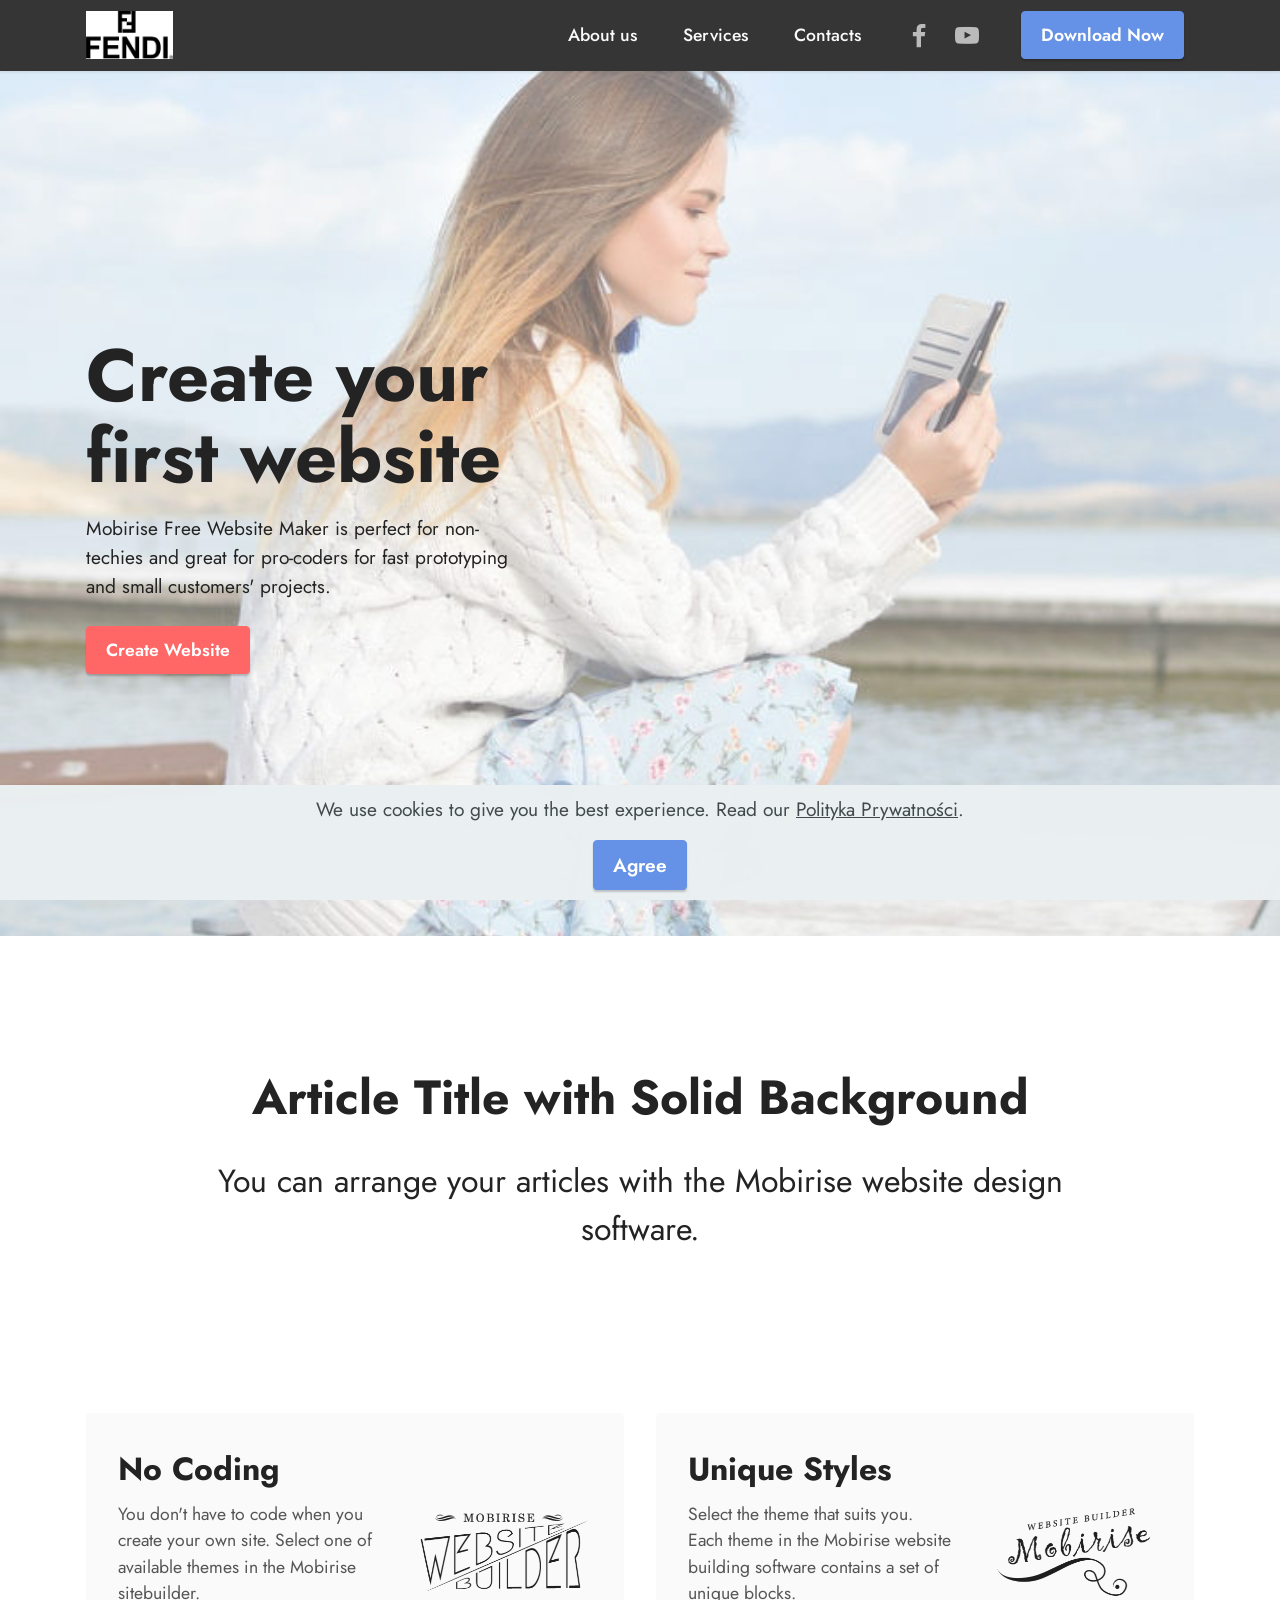
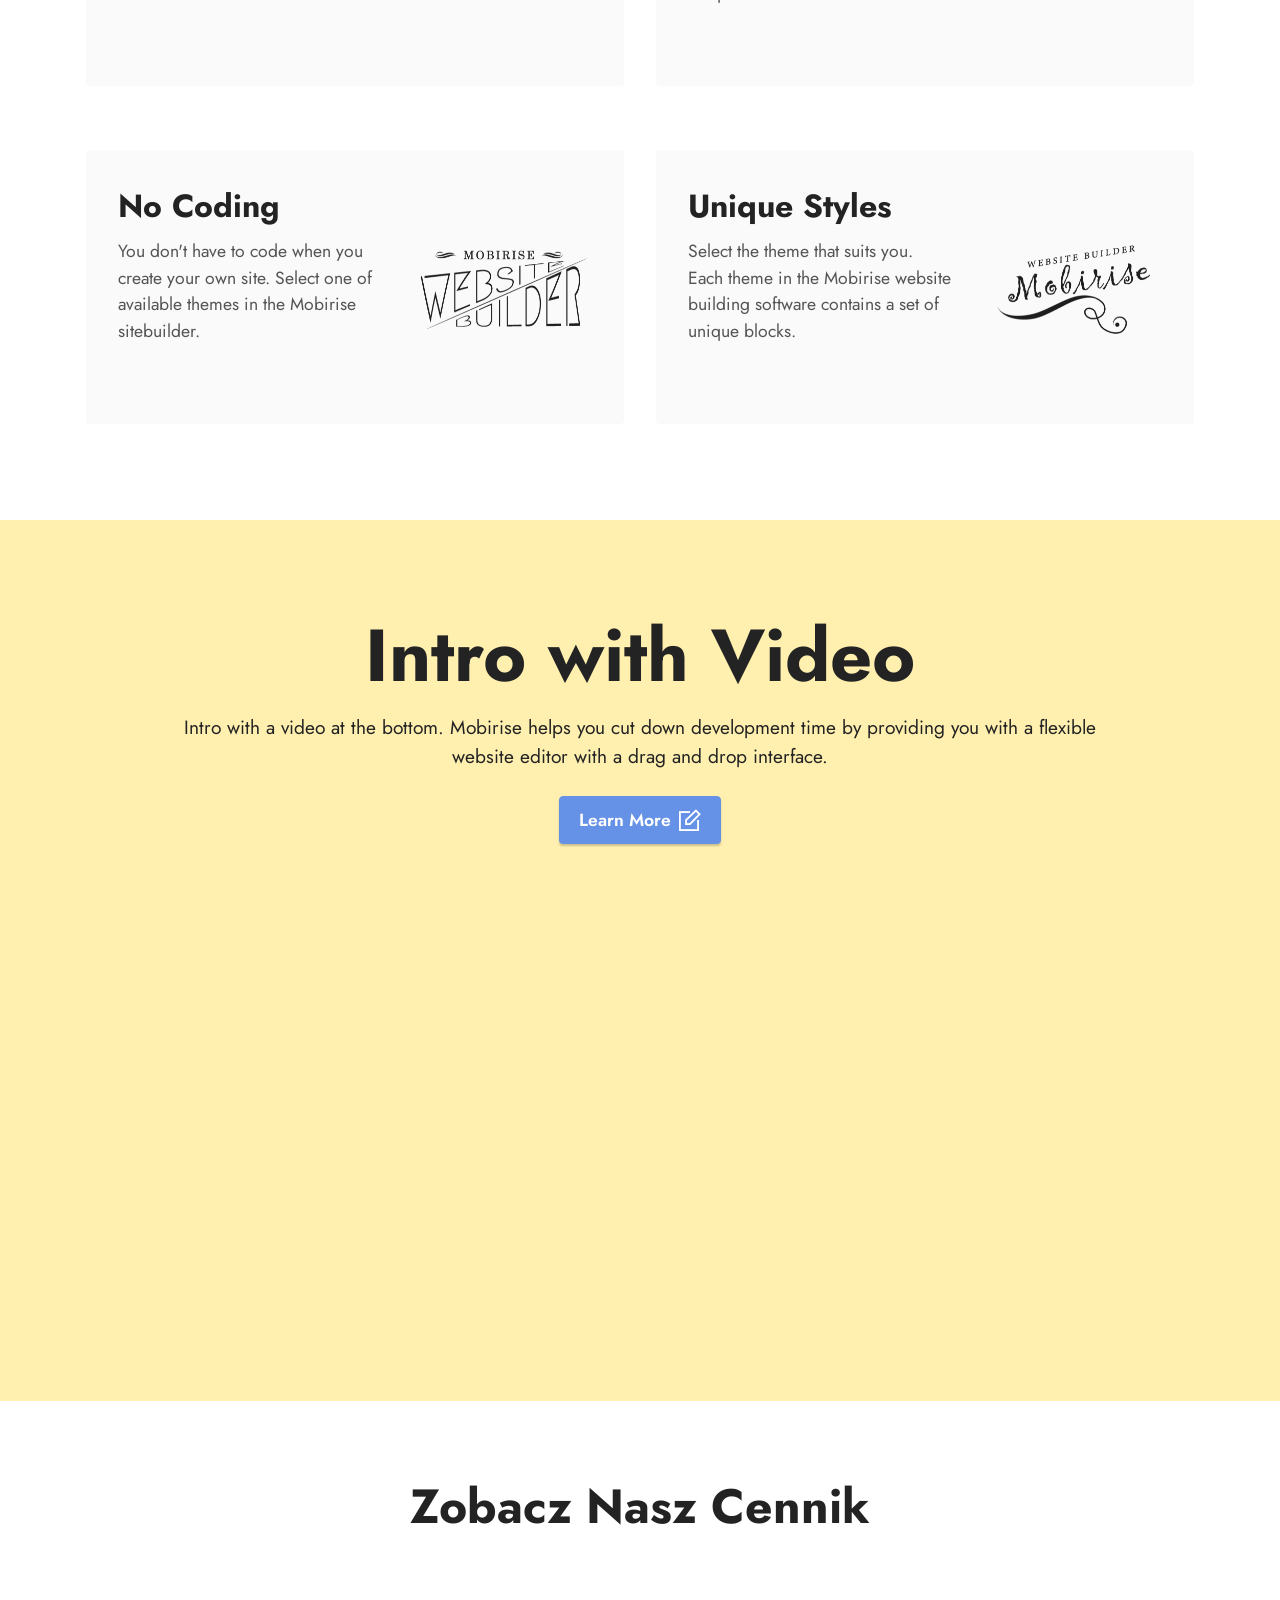
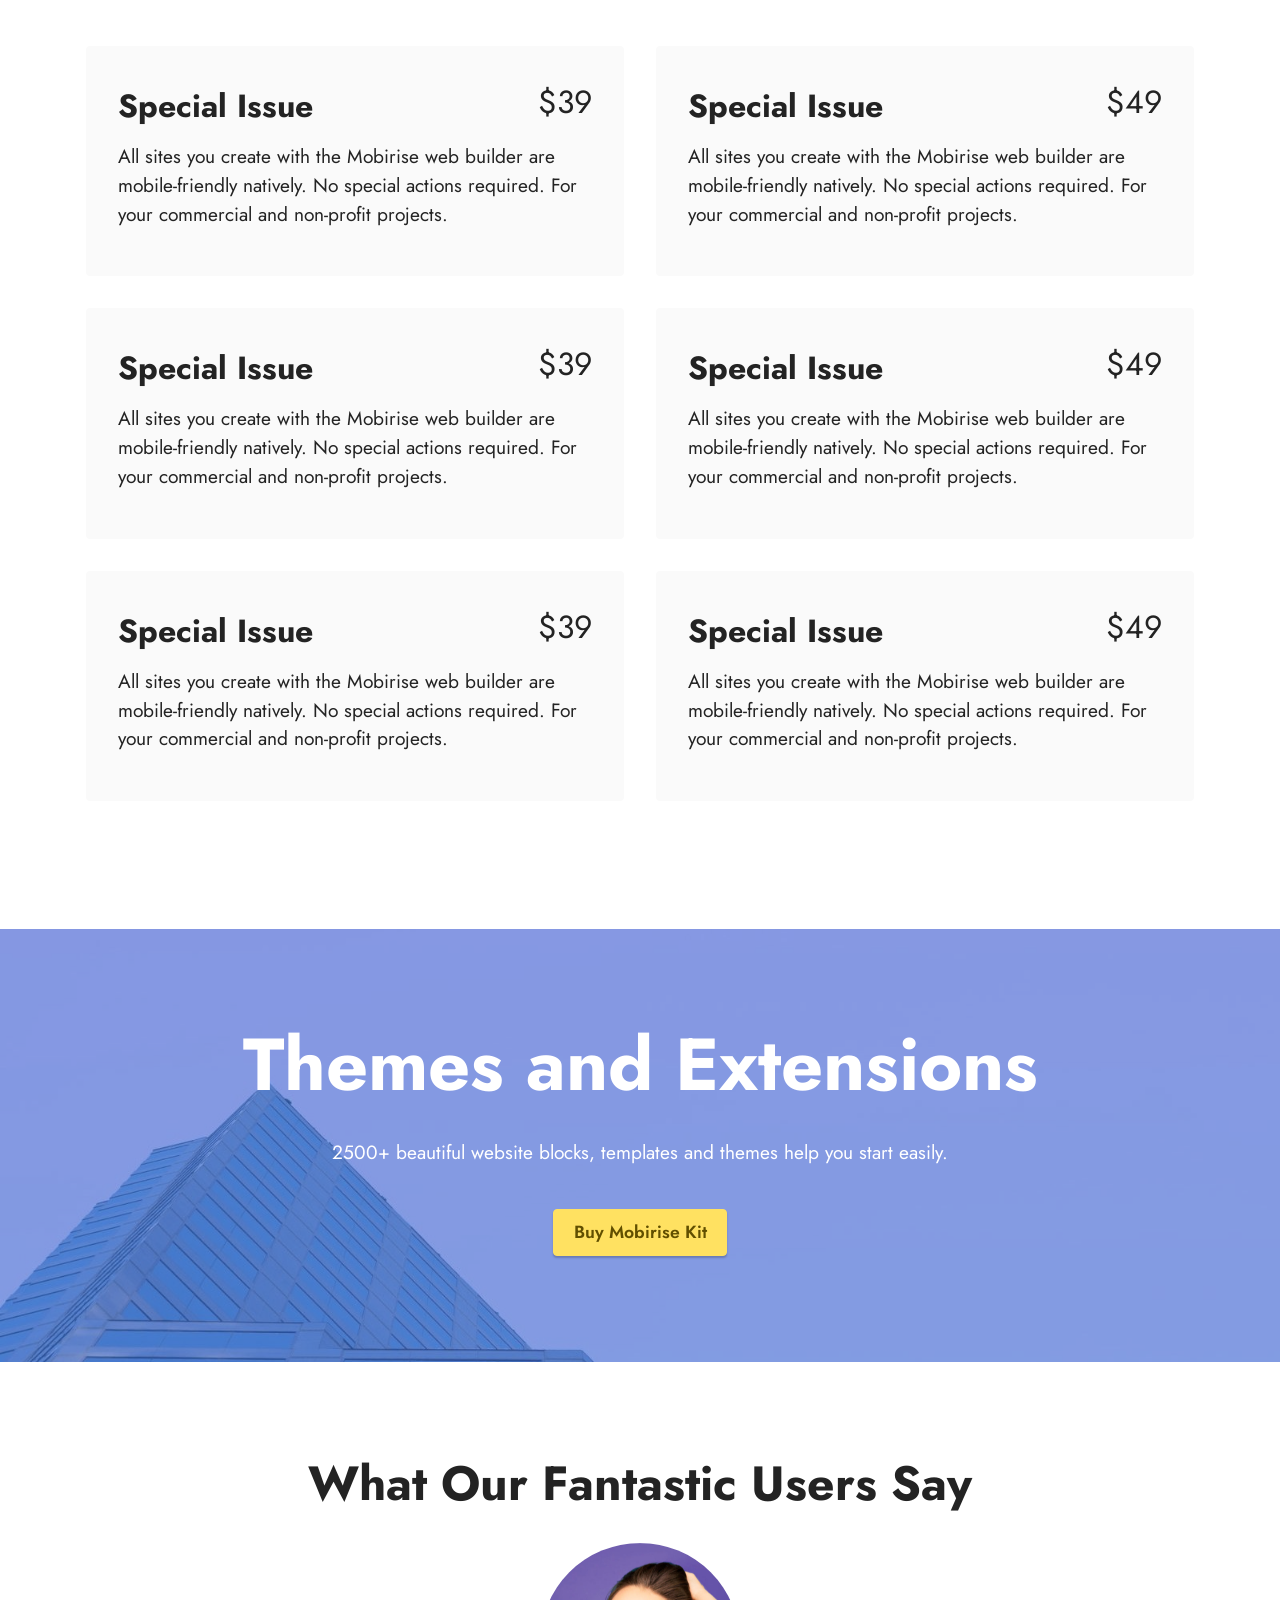
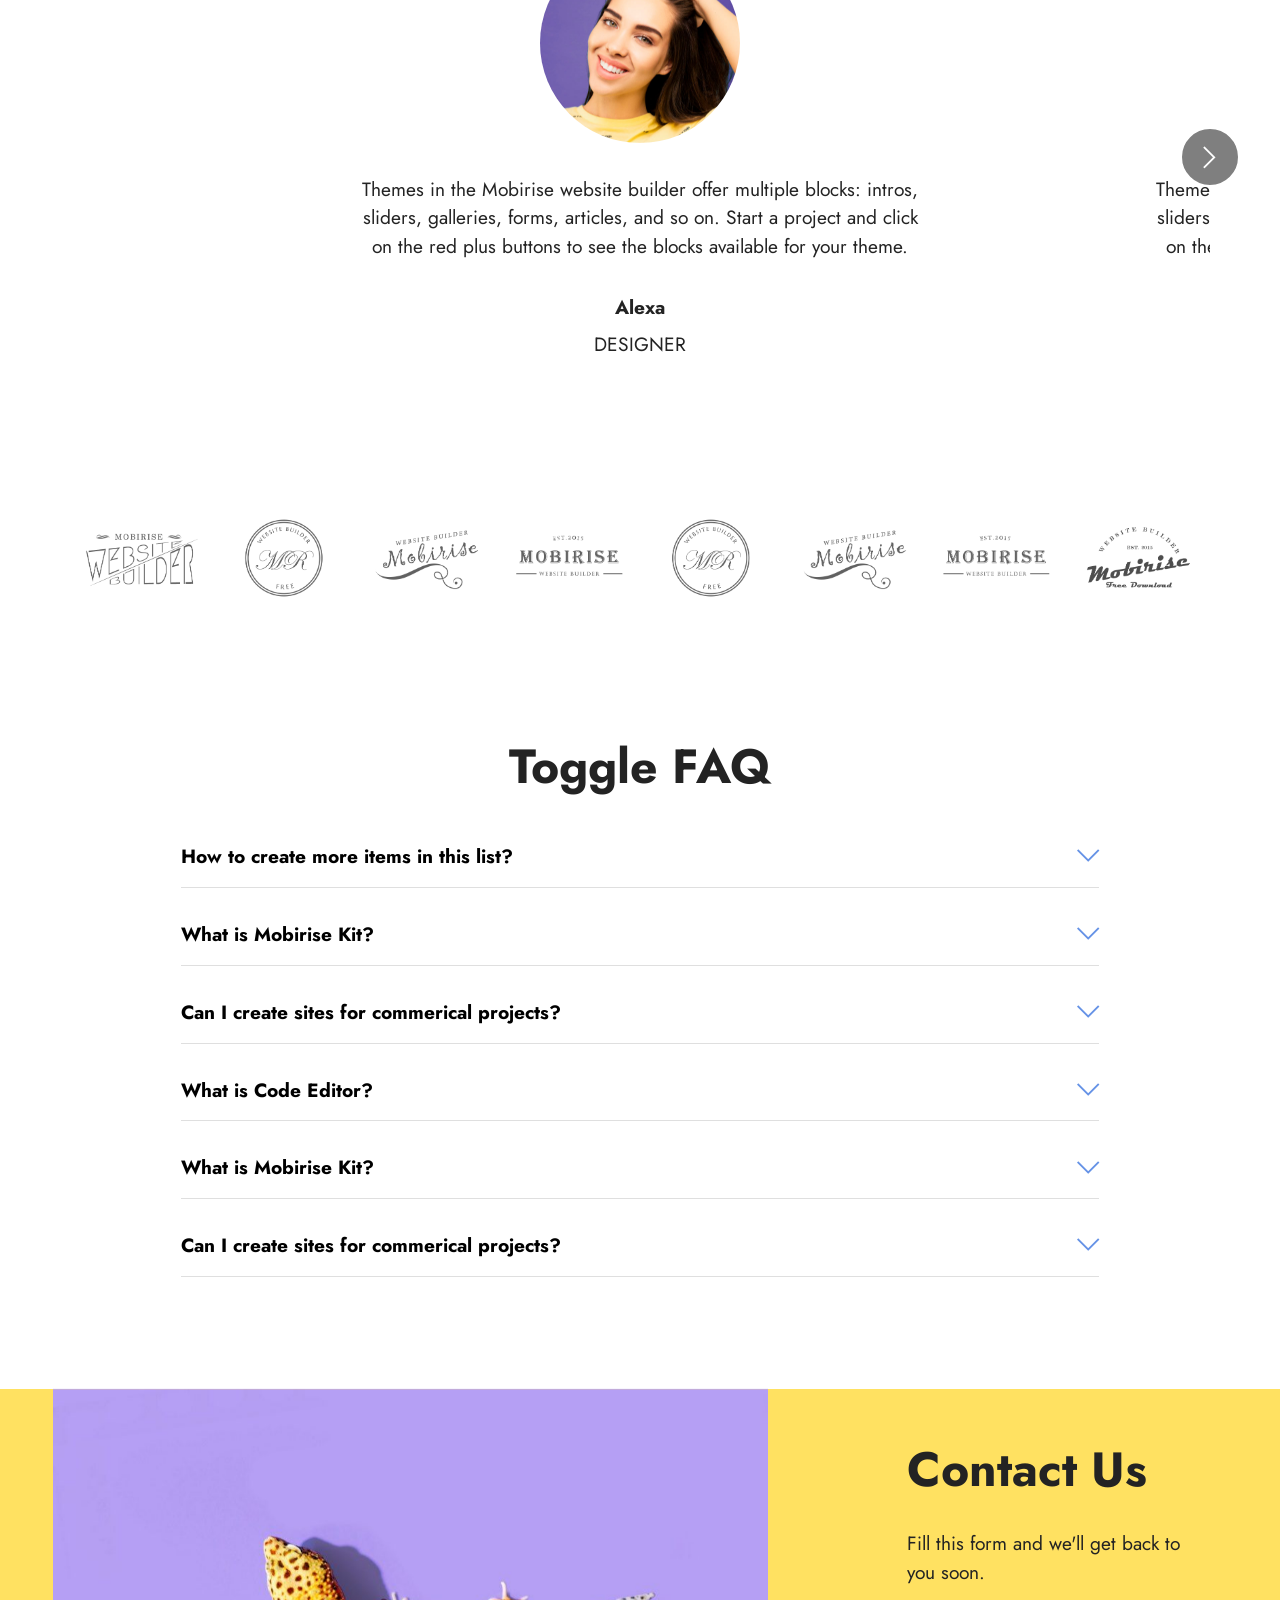
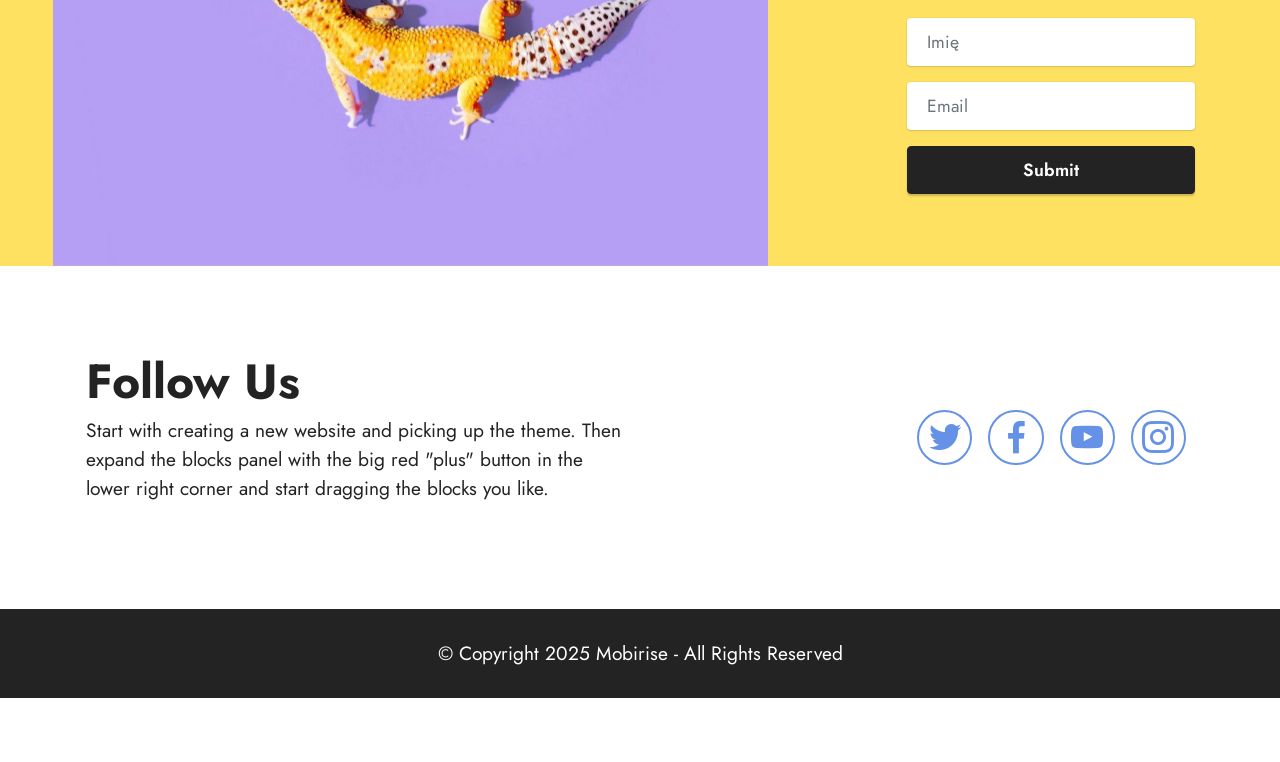
<file: index.html>
<!DOCTYPE html>
<html  >
<head>
  <!-- Site made with Mobirise Website Builder v5.6.8, https://mobirise.com -->
  <meta charset="UTF-8">
  <meta http-equiv="X-UA-Compatible" content="IE=edge">
  <meta name="generator" content="Mobirise v5.6.8, mobirise.com">
  <meta name="twitter:card" content="summary_large_image"/>
  <meta name="twitter:image:src" content="">
  <meta property="og:image" content="">
  <meta name="twitter:title" content="Fendi.pl">
  <meta name="viewport" content="width=device-width, initial-scale=1, minimum-scale=1">
  <link rel="shortcut icon" href="assets/images/screenshot-5.png" type="image/x-icon">
  <meta name="description" content="">
  
  
  <title>Fendi.pl</title>
  <link rel="stylesheet" href="assets/web/assets/mobirise-icons2/mobirise2.css">
  <link rel="stylesheet" href="assets/web/assets/mobirise-icons/mobirise-icons.css">
  <link rel="stylesheet" href="assets/bootstrap/css/bootstrap.min.css">
  <link rel="stylesheet" href="assets/bootstrap/css/bootstrap-grid.min.css">
  <link rel="stylesheet" href="assets/bootstrap/css/bootstrap-reboot.min.css">
  <link rel="stylesheet" href="assets/parallax/jarallax.css">
  <link rel="stylesheet" href="assets/animatecss/animate.css">
  <link rel="stylesheet" href="assets/dropdown/css/style.css">
  <link rel="stylesheet" href="assets/socicon/css/styles.css">
  <link rel="stylesheet" href="assets/theme/css/style.css">
  <link rel="preload" href="https://fonts.googleapis.com/css?family=Jost:100,200,300,400,500,600,700,800,900,100i,200i,300i,400i,500i,600i,700i,800i,900i&display=swap" as="style" onload="this.onload=null;this.rel='stylesheet'">
  <noscript><link rel="stylesheet" href="https://fonts.googleapis.com/css?family=Jost:100,200,300,400,500,600,700,800,900,100i,200i,300i,400i,500i,600i,700i,800i,900i&display=swap"></noscript>
  <link rel="preload" as="style" href="assets/mobirise/css/mbr-additional.css"><link rel="stylesheet" href="assets/mobirise/css/mbr-additional.css" type="text/css">
  
  
  
  
</head>
<body>
  
  <section data-bs-version="5.1" class="menu menu2 cid-t6Xqg661ks" once="menu" id="menu2-g">
    
    <nav class="navbar navbar-dropdown navbar-fixed-top navbar-expand-lg">
        <div class="container">
            <div class="navbar-brand">
                <span class="navbar-logo">
                    <a href="index.html">
                        <img src="assets/images/8.fendi.jpg" alt="Fendi" style="height: 3rem;">
                    </a>
                </span>
                
            </div>
            <button class="navbar-toggler" type="button" data-toggle="collapse" data-bs-toggle="collapse" data-target="#navbarSupportedContent" data-bs-target="#navbarSupportedContent" aria-controls="navbarNavAltMarkup" aria-expanded="false" aria-label="Toggle navigation">
                <div class="hamburger">
                    <span></span>
                    <span></span>
                    <span></span>
                    <span></span>
                </div>
            </button>
            <div class="collapse navbar-collapse" id="navbarSupportedContent">
                <ul class="navbar-nav nav-dropdown" data-app-modern-menu="true"><li class="nav-item"><a class="nav-link link text-white display-4" href="https://mobiri.se">
                            About us</a></li>
                    <li class="nav-item"><a class="nav-link link text-white display-4" href="https://mobiri.se">
                            Services</a></li>
                    <li class="nav-item"><a class="nav-link link text-white text-primary display-4" href="index.html#form3-d">Contacts</a>
                    </li></ul>
                <div class="icons-menu">
                    <a class="iconfont-wrapper" href="https://mobiri.se" target="_blank">
                        <span class="p-2 mbr-iconfont socicon-facebook socicon"></span>
                    </a>
                    <a class="iconfont-wrapper" href="https://mobiri.se" target="_blank">
                        <span class="p-2 mbr-iconfont socicon-youtube socicon"></span>
                    </a>
                    
                    
                </div>
                <div class="navbar-buttons mbr-section-btn">
                    <a class="btn btn-primary display-4" href="https://mobiri.se">
                        Download Now</a>
                </div>
            </div>
        </div>
    </nav>
</section>

<section data-bs-version="5.1" class="header1 cid-t6X7Yq8B6I mbr-fullscreen mbr-parallax-background" id="header1-1">

    

    
    <div class="mbr-overlay" style="opacity: 0.4; background-color: rgb(255, 255, 255);"></div>

    <div class="container">
        <div class="row">
            <div class="col-12 col-lg-5">
                <h1 class="mbr-section-title mbr-fonts-style mb-3 display-1"><strong>Create your first website</strong></h1>
                
                <p class="mbr-text mbr-fonts-style display-7">
                    Mobirise Free Website Maker is perfect for non-techies and great for pro-coders for fast prototyping and small customers' projects.</p>
                <div class="mbr-section-btn mt-3"><a class="btn btn-secondary display-4" href="https://mobiri.se">Create Website</a></div>
            </div>
        </div>
    </div>
</section>

<section data-bs-version="5.1" class="content4 cid-t6XbPvBuXs" id="content4-2">
    

    
    
    <div class="container">
        <div class="row justify-content-center">
            <div class="title col-md-12 col-lg-10">
                <h3 class="mbr-section-title mbr-fonts-style align-center mb-4 display-2">
                    <strong>Article Title with Solid Background</strong>
                </h3>
                <h4 class="mbr-section-subtitle align-center mbr-fonts-style mb-4 display-5">
                    You can arrange your articles with the Mobirise website design software.
                </h4>
                
            </div>
        </div>
    </div>
</section>

<section data-bs-version="5.1" class="features4 cid-t6XbTjGzdp" id="features5-3">

    

    
    
    <div class="container">
        <div class="row">
            <div class="col-12 col-lg-6">
                <div class="card-wrapper">
                    <div class="row">
                        <div class="col-12 col-md-7">
                            <div class="text-wrapper">
                                
                                <h5 class="card-title mbr-fonts-style display-5">
                                    <strong>No Coding</strong>
                                </h5>
                                <p class="mbr-text mbr-fonts-style mb-5 display-4">You don't have to code when you create your own site. Select one of available themes in the Mobirise sitebuilder.</p>
                                
                            </div>
                        </div>
                        <div class="col-12 col-md-5">
                            <div class="img-wrapper">
                                <img src="assets/images/1.png" alt="Mobirise Website Builder">
                            </div>
                        </div>
                    </div>
                </div>
            </div>
            <div class="col-12 col-lg-6">
                <div class="card-wrapper">
                    <div class="row">
                        <div class="col-12 col-md-7">
                            <div class="text-wrapper">
                                
                                <h5 class="card-title mbr-fonts-style display-5">
                                    <strong>Unique Styles</strong>
                                </h5>
                                <p class="mbr-text mbr-fonts-style mb-5 display-4">Select the theme that suits you. Each theme in the Mobirise website building software contains a set of unique blocks.</p>
                                
                            </div>
                        </div>
                        <div class="col-12 col-md-5">
                            <div class="img-wrapper">
                                <img src="assets/images/3.png" alt="Mobirise Website Builder">
                            </div>
                        </div>
                    </div>
                </div>
            </div>
        </div>
    </div>
</section>

<section data-bs-version="5.1" class="features4 cid-t6XbTFF0Lw" id="features5-4">

    

    
    
    <div class="container">
        <div class="row">
            <div class="col-12 col-lg-6">
                <div class="card-wrapper">
                    <div class="row">
                        <div class="col-12 col-md-7">
                            <div class="text-wrapper">
                                
                                <h5 class="card-title mbr-fonts-style display-5">
                                    <strong>No Coding</strong>
                                </h5>
                                <p class="mbr-text mbr-fonts-style mb-5 display-4">You don't have to code when you create your own site. Select one of available themes in the Mobirise sitebuilder.</p>
                                
                            </div>
                        </div>
                        <div class="col-12 col-md-5">
                            <div class="img-wrapper">
                                <img src="assets/images/1.png" alt="Mobirise Website Builder">
                            </div>
                        </div>
                    </div>
                </div>
            </div>
            <div class="col-12 col-lg-6">
                <div class="card-wrapper">
                    <div class="row">
                        <div class="col-12 col-md-7">
                            <div class="text-wrapper">
                                
                                <h5 class="card-title mbr-fonts-style display-5">
                                    <strong>Unique Styles</strong>
                                </h5>
                                <p class="mbr-text mbr-fonts-style mb-5 display-4">Select the theme that suits you. Each theme in the Mobirise website building software contains a set of unique blocks.</p>
                                
                            </div>
                        </div>
                        <div class="col-12 col-md-5">
                            <div class="img-wrapper">
                                <img src="assets/images/3.png" alt="Mobirise Website Builder">
                            </div>
                        </div>
                    </div>
                </div>
            </div>
        </div>
    </div>
</section>

<section data-bs-version="5.1" class="header16 cid-t6XbWOZiqZ" id="header16-5">

    

    
    

    <div class="container">
        <div class="row justify-content-center">
            <div class="col-12 col-lg-10">
                <h1 class="mbr-section-title mbr-fonts-style mb-3 display-1">
                    <strong>Intro with Video</strong>
                </h1>
                <p class="mbr-text mbr-fonts-style display-7">
                    Intro with a video at the bottom. Mobirise helps you cut down development time by providing you with a flexible website editor with a drag and drop interface.</p>
                <div class="mbr-section-btn mt-3"><a class="btn btn-primary display-4" href="https://mobiri.se"><span class="mobi-mbri mobi-mbri-edit mbr-iconfont mbr-iconfont-btn"></span>Learn More</a></div>
                <div class="video-wrapper mt-4"><iframe class="mbr-embedded-video" src="https://www.youtube.com/embed/VA8PzkQa8d8?rel=0&amp;amp;mute=1&amp;showinfo=0&amp;autoplay=0&amp;loop=0" width="1280" height="720" frameborder="0" allowfullscreen></iframe></div>
            </div>
        </div>
    </div>
</section>

<section data-bs-version="5.1" class="content4 cid-t6XBe9Cc3H" id="content4-j">
    

    
    
    <div class="container">
        <div class="row justify-content-center">
            <div class="title col-md-12 col-lg-10">
                <h3 class="mbr-section-title mbr-fonts-style align-center mb-4 display-2">
                    <strong>Zobacz Nasz Cennik</strong></h3>
                
                
            </div>
        </div>
    </div>
</section>

<section data-bs-version="5.1" class="features7 cid-t6XcaWYJFC" id="features8-6">
    <!---->
    

    
    
    <div class="container">
        <div class="row">
            <div class="title col-12">
                
                
            </div>
            <div class="card col-12 col-md-6">
                <div class="card-wrapper">
                    <div class="top-line">
                        <h6 class="card-title mbr-fonts-style display-5">
                            <strong>Special Issue</strong>
                        </h6>
                        <p class="mbr-text cost mbr-fonts-style display-5">$39</p>
                    </div>
                    <div class="bottom-line">
                        <p class="mbr-text mbr-fonts-style display-7">
                            All sites you create with the Mobirise web builder are mobile-friendly natively. No special
                            actions required. For your commercial and non-profit projects.
                        </p>
                    </div>
                </div>
            </div>
            <div class="card col-12 col-md-6">
                <div class="card-wrapper">
                    <div class="top-line">
                        <h6 class="card-title mbr-fonts-style display-5">
                            <strong>Special Issue</strong>
                        </h6>
                        <p class="mbr-text cost mbr-fonts-style display-5">$49</p>
                    </div>
                    <div class="bottom-line">
                        <p class="mbr-text mbr-fonts-style display-7">
                            All sites you create with the Mobirise web builder are mobile-friendly natively. No special
                            actions required. For your commercial and non-profit projects.
                        </p>
                    </div>
                </div>
            </div>
            <div class="card col-12 col-md-6">
                <div class="card-wrapper">
                    <div class="top-line">
                        <h6 class="card-title mbr-fonts-style display-5">
                            <strong>Special Issue</strong>
                        </h6>
                        <p class="mbr-text cost mbr-fonts-style display-5">$39</p>
                    </div>
                    <div class="bottom-line">
                        <p class="mbr-text mbr-fonts-style display-7">
                            All sites you create with the Mobirise web builder are mobile-friendly natively. No special
                            actions required. For your commercial and non-profit projects.
                        </p>
                    </div>
                </div>
            </div>
            <div class="card col-12 col-md-6">
                <div class="card-wrapper">
                    <div class="top-line">
                        <h6 class="card-title mbr-fonts-style display-5">
                            <strong>Special Issue</strong>
                        </h6>
                        <p class="mbr-text cost mbr-fonts-style display-5">$49</p>
                    </div>
                    <div class="bottom-line">
                        <p class="mbr-text mbr-fonts-style display-7">
                            All sites you create with the Mobirise web builder are mobile-friendly natively. No special
                            actions required. For your commercial and non-profit projects.
                        </p>
                    </div>
                </div>
            </div>
            <div class="card col-12 col-md-6">
                <div class="card-wrapper">
                    <div class="top-line">
                        <h6 class="card-title mbr-fonts-style display-5">
                            <strong>Special Issue</strong>
                        </h6>
                        <p class="mbr-text cost mbr-fonts-style display-5">$39</p>
                    </div>
                    <div class="bottom-line">
                        <p class="mbr-text mbr-fonts-style display-7">
                            All sites you create with the Mobirise web builder are mobile-friendly natively. No special
                            actions required. For your commercial and non-profit projects.
                        </p>
                    </div>
                </div>
            </div>
            <div class="card col-12 col-md-6">
                <div class="card-wrapper">
                    <div class="top-line">
                        <h6 class="card-title mbr-fonts-style display-5">
                            <strong>Special Issue</strong>
                        </h6>
                        <p class="mbr-text cost mbr-fonts-style display-5">$49</p>
                    </div>
                    <div class="bottom-line">
                        <p class="mbr-text mbr-fonts-style display-7">
                            All sites you create with the Mobirise web builder are mobile-friendly natively. No special
                            actions required. For your commercial and non-profit projects.
                        </p>
                    </div>
                </div>
            </div>
            
            
            
            
            
            
        </div>
    </div>
</section>

<section data-bs-version="5.1" class="info3 cid-t6XciNvrHD" id="info3-7">

    

    
    <div class="mbr-overlay" style="opacity: 0.6; background-color: rgb(68, 121, 217);">
    </div>

    <div class="container">
        <div class="row justify-content-center">
            <div class="card col-12 col-lg-10">
                <div class="card-wrapper">
                    <div class="card-box align-center">
                        <h4 class="card-title mbr-fonts-style align-center mb-4 display-1">
                            <strong>Themes and Extensions</strong>
                        </h4>
                        <p class="mbr-text mbr-fonts-style mb-4 display-7">
                            2500+ beautiful website blocks, templates and themes help you start easily.</p>
                        <div class="mbr-section-btn mt-3">
                            <a class="btn btn-warning display-4" href="https://mobiri.se">Buy
                                Mobirise Kit</a>
                        </div>
                    </div>
                </div>
            </div>
        </div>
    </div>
</section>

<section data-bs-version="5.1" class="people5 mbr-embla cid-t6Xjbz7oj0" id="people5-8">

    

    
    

    <div class="position-relative text-center">
        <h3 class="mb-4 mbr-fonts-style display-2">
            <strong>What Our Fantastic Users Say</strong>
        </h3>

        <div class="embla" data-skip-snaps="true" data-align="center" data-auto-play="true" data-auto-play-interval="8" data-draggable="true">
            <div class="embla__viewport container">
                <div class="embla__container">
                    <div class="embla__slide slider-image item" style="margin-left: 7rem; margin-right: 7rem;">
                        <div class="user">
                            <div class="user_image">
                                <div class="item-wrapper position-relative">
                                    <img src="assets/images/team3.jpg" alt="Mobirise Website Builder">
                                </div>
                            </div>
                            <div class="user_text mb-4">
                                <p class="mbr-fonts-style display-7">
                                    Themes in the Mobirise website builder offer multiple blocks: intros, sliders, galleries, forms, articles, and so on. Start a project and click on the red plus buttons to see the blocks available for your theme.
                                </p>
                            </div>
                            <div class="user_name mbr-fonts-style mb-2 display-7">
                                <strong>Alexa</strong>
                            </div>
                            <div class="user_desk mbr-fonts-style display-7">
                                DESIGNER
                            </div>
                        </div>
                    </div>
                    <div class="embla__slide slider-image item" style="margin-left: 7rem; margin-right: 7rem;">
                        <div class="user">
                            <div class="user_image">
                                <div class="item-wrapper position-relative">
                                    <img src="assets/images/team2.jpg" alt="Mobirise Website Builder">
                                </div>
                            </div>
                            <div class="user_text mb-4">
                                <p class="mbr-fonts-style display-7">
                                    Themes in the Mobirise website builder offer multiple blocks: intros, sliders, galleries, forms, articles, and so on. Start a project and click on the red plus buttons to see the blocks available for your theme.
                                </p>
                            </div>
                            <div class="user_name mbr-fonts-style mb-2 display-7">
                                <strong>Linda</strong>
                            </div>
                            <div class="user_desk mbr-fonts-style display-7">
                                DEVELOPER
                            </div>
                        </div>
                    </div>
                    <div class="embla__slide slider-image item" style="margin-left: 7rem; margin-right: 7rem;">
                        <div class="user">
                            <div class="user_image">
                                <div class="item-wrapper position-relative">
                                    <img src="assets/images/team1.jpg" alt="Mobirise Website Builder">
                                </div>
                            </div>
                            <div class="user_text mb-4">
                                <p class="mbr-fonts-style display-7">
                                    Themes in the Mobirise website builder offer multiple blocks: intros, sliders, galleries, forms, articles, and so on. Start a project and click on the red plus buttons to see the blocks available for your theme.
                                </p>
                            </div>
                            <div class="user_name mbr-fonts-style mb-2 display-7">
                                <strong>Herbert</strong>
                            </div>
                            <div class="user_desk mbr-fonts-style display-7">
                                DEVELOPER
                            </div>
                        </div>
                    </div>
                </div>
            </div>
            <button class="embla__button embla__button--prev">
                <span class="mobi-mbri mobi-mbri-arrow-prev mbr-iconfont" aria-hidden="true"></span>
                <span class="sr-only visually-hidden visually-hidden">Previous</span>
            </button>
            <button class="embla__button embla__button--next">
                <span class="mobi-mbri mobi-mbri-arrow-next mbr-iconfont" aria-hidden="true"></span>
                <span class="sr-only visually-hidden visually-hidden">Next</span>
            </button>
        </div>
    </div>
</section>

<section data-bs-version="5.1" class="clients1 cid-t6XklLXwlG" id="clients1-b">
    
    <div class="images-container container">
        <div class="mbr-section-head">
            
            
            
        </div>
        <div class="row justify-content-center mt-4">
            <div class="col-md-3 card">
                <img src="assets/images/1.png" alt="Mobirise Website Builder">
            </div>
            <div class="col-md-3 card">
                <img src="assets/images/2.png" alt="Mobirise Website Builder">
            </div>
            <div class="col-md-3 card">
                <img src="assets/images/3.png" alt="Mobirise Website Builder">
            </div>
            <div class="col-md-3 card">
                <img src="assets/images/4.png" alt="Mobirise Website Builder">
            </div>
            <div class="col-md-3 card">
                <img src="assets/images/2.png" alt="Mobirise Website Builder">
            </div>
            <div class="col-md-3 card">
                <img src="assets/images/3.png" alt="Mobirise Website Builder">
            </div>
            <div class="col-md-3 card">
                <img src="assets/images/4.png" alt="Mobirise Website Builder">
            </div>
            <div class="col-md-3 card">
                <img src="assets/images/5.png" alt="Mobirise Website Builder">
            </div>
        </div>
    </div>
</section>

<section data-bs-version="5.1" class="content17 cid-t6Xll7pJN2" id="content17-c">

    

    
    
    
    <div class="container">
        
            <div class="row justify-content-center">
                <div class="col-12 col-md-10">
                    <div class="section-head align-center mb-4">
                        <h3 class="mbr-section-title mb-0 mbr-fonts-style display-2">
                            <strong>Toggle FAQ</strong>
                        </h3>
                        
                    </div>
                    
                    <div id="bootstrap-toggle" class="toggle-panel accordionStyles tab-content">
                        <div class="card mb-3">
                            <div class="card-header" role="tab" id="headingOne">
                                <a role="button" class="collapsed panel-title text-black" data-toggle="collapse" data-bs-toggle="collapse" data-core="" href="#collapse1_11" aria-expanded="false" aria-controls="collapse1">
                                    <h6 class="panel-title-edit mbr-fonts-style mb-0 display-7"><strong>How to create more items in this list?</strong>
                                </h6>
                                    <span class="sign mbr-iconfont mbri-arrow-down"></span>
                                </a>
                            </div>
                            <div id="collapse1_11" class="panel-collapse noScroll collapse" role="tabpanel" aria-labelledby="headingOne">
                                <div class="panel-body">
                                    <p class="mbr-fonts-style panel-text display-7">The number of items is limited in this block. Open
                                    the Block parameters to change the amount of items.</p>
                                </div>
                            </div>
                        </div>
                        <div class="card mb-3">
                            <div class="card-header" role="tab" id="headingTwo">
                                <a role="button" class="collapsed panel-title text-black" data-toggle="collapse" data-bs-toggle="collapse" data-core="" href="#collapse2_11" aria-expanded="false" aria-controls="collapse2">
                                    <h6 class="panel-title-edit mbr-fonts-style mb-0 display-7"><strong>What is Mobirise Kit?</strong>
                                </h6>
                                    <span class="sign mbr-iconfont mbri-arrow-down"></span>
                                </a>

                            </div>
                            <div id="collapse2_11" class="panel-collapse noScroll collapse" role="tabpanel" aria-labelledby="headingTwo">
                                <div class="panel-body">
                                    <p class="mbr-fonts-style panel-text display-7">Mobirise Kit is a service that provides the access to all current and new themes/extensions developed by Mobirise. New themes/extensions are released every month and will be available in your account during your plan period, without any additional charge.</p>
                                </div>
                            </div>
                        </div>
                        <div class="card mb-3">
                            <div class="card-header" role="tab" id="headingThree">
                                <a role="button" class="collapsed panel-title text-black" data-toggle="collapse" data-bs-toggle="collapse" data-core="" href="#collapse3_11" aria-expanded="false" aria-controls="collapse3">
                                    <h6 class="panel-title-edit mbr-fonts-style mb-0 display-7"><strong>Can I create sites for commerical projects?</strong>
                                </h6>
                                    <span class="sign mbr-iconfont mbri-arrow-down"></span>
                                </a>
                            </div>
                            <div id="collapse3_11" class="panel-collapse noScroll collapse" role="tabpanel" aria-labelledby="headingThree">
                                <div class="panel-body">
                                    <p class="mbr-fonts-style panel-text display-7">Yes, Mobirise is free for both non-profit and commercial sites.</p>
                                </div>
                            </div>
                        </div>
                        <div class="card mb-3">
                            <div class="card-header" role="tab" id="headingThree">
                                <a role="button" class="collapsed panel-title text-black" data-toggle="collapse" data-bs-toggle="collapse" data-core="" href="#collapse4_11" aria-expanded="false" aria-controls="collapse4">
                                    <h6 class="panel-title-edit mbr-fonts-style mb-0 display-7"><strong>What is Code Editor?</strong>
                                </h6>
                                    <span class="sign mbr-iconfont mbri-arrow-down"></span>
                                </a>
                            </div>
                            <div id="collapse4_11" class="panel-collapse noScroll collapse" role="tabpanel" aria-labelledby="headingThree">
                                <div class="panel-body">
                                    <p class="mbr-fonts-style panel-text display-7">
                                       This extension allows editing the code of block in the app. Also, it's possible to add code to the head and body parts of pages.</p>
                                </div>
                            </div>
                        </div>
                        <div class="card mb-3">
                            <div class="card-header" role="tab" id="headingThree">
                                <a role="button" class="collapsed panel-title text-black" data-toggle="collapse" data-bs-toggle="collapse" data-core="" href="#collapse5_11" aria-expanded="false" aria-controls="collapse5">
                                   <h6 class="panel-title-edit mbr-fonts-style mb-0 display-7"><strong>What is Mobirise Kit?</strong></h6>
                                        <span class="mbr-iconfont mobi-mbri-arrow-down mobi-mbri"></span>
                                </a>
                            </div>
                            <div id="collapse5_11" class="panel-collapse noScroll collapse" role="tabpanel" aria-labelledby="headingThree">
                                <div class="panel-body">
                                    <p class="mbr-fonts-style panel-text display-7">
                                       Mobirise Kit is a service that provides the access to all current and new themes/extensions developed by Mobirise. New themes/extensions are released every month and will be available in your account during your plan period, without any additional charge.</p>
                                </div>
                            </div>
                        </div>
                        <div class="card mb-3">
                            <div class="card-header" role="tab" id="headingThree">
                                <a role="button" class="collapsed panel-title text-black" data-toggle="collapse" data-bs-toggle="collapse" data-core="" href="#collapse6_11" aria-expanded="false" aria-controls="collapse6">
                                    <h6 class="panel-title-edit mbr-fonts-style mb-0 display-7"><strong>Can I create sites for commerical projects?</strong></h6>
                                    <span class="mbr-iconfont mobi-mbri-arrow-down mobi-mbri"></span>
                                </a>
                            </div>
                            <div id="collapse6_11" class="panel-collapse noScroll collapse" role="tabpanel" aria-labelledby="headingThree">
                                <div class="panel-body">
                                    <p class="mbr-fonts-style panel-text display-7">
                                       Yes, Mobirise is free for both non-profit and commercial sites.</p>
                                </div>
                            </div>
                        </div>
                    </div>
                </div>
            </div>
        </div>
</section>

<section data-bs-version="5.1" class="form3 cid-t6Xlyydlfz" id="form3-d">

    

    

    <div class="container-fluid">
        <div class="row justify-content-center">
            <div class="col-lg-7 col-12">
                <div class="image-wrapper">
                    <img class="w-100" src="assets/images/features6.jpg" alt="Mobirise Website Builder">
                </div>
            </div>
            <div class="col-lg-3 offset-lg-1 mbr-form" data-form-type="formoid">
                <form action="https://mobirise.eu/" method="POST" class="mbr-form form-with-styler" data-form-title="Form Name"><input type="hidden" name="email" data-form-email="true" value="6qb9ThVzP02RLs7pXu5qA5G8j00RwtEjZamXfMBoEKroIunF2+XTUgMqT7o3JaMus5o9jCo8J63aK7jAE72wav7SfaTDV7ySSv3r3F3wTrOuSN/qoiPPHu0tzsESwCrC">
                    <div class="row">
                        <div hidden="hidden" data-form-alert="" class="alert alert-success col-12">Dziękujemy za wypełnienie formularza!</div>
                        <div hidden="hidden" data-form-alert-danger="" class="alert alert-danger col-12">
                            Oops...! some problem!
                        </div>
                    </div>
                    <div class="dragArea row">
                        <div class="col-lg-12 col-md-12 col-sm-12">
                            <h1 class="mbr-section-title mb-4 display-2">
                                <strong>Contact Us</strong>
                            </h1>
                        </div>
                        <div class="col-lg-12 col-md-12 col-sm-12">
                            <p class="mbr-text mbr-fonts-style mb-4 display-7">Fill this form and we'll get back to you
                                soon.</p>
                        </div>
                        <div data-for="name" class="col-lg-12 col-md col-sm-12 form-group mb-3">
                            <input type="text" name="name" placeholder="Imię" data-form-field="name" class="form-control" value="" id="name-form3-d">
                        </div>
                        <div class="col-lg-12 col-md col-sm-12 form-group mb-3" data-for="email">
                            <input type="email" name="email" placeholder="Email" data-form-field="email" class="form-control" value="" id="email-form3-d">
                        </div>
                        <div class="col-md-auto col-12 mbr-section-btn">
                            <button type="submit" class="btn btn-black display-4">Submit</button>
                        </div>
                    </div>
                </form>
            </div>
            <div class="offset-lg-1"></div>
        </div>
    </div>
</section>

<section data-bs-version="5.1" class="contacts4 cid-t6XlWScaYe" id="contacts4-e">

    

    
    

    <div class="container">
        <div class="row align-items-center justify-content-center">
            <div class="text-content col-12 col-md-6">
                <h2 class="mbr-section-title mbr-fonts-style display-2">
                    <strong>Follow Us</strong>
                </h2>
                <p class="mbr-text mbr-fonts-style display-7">Start with creating a
                    new website and picking up the theme. Then expand the blocks panel with the big red "plus" button in
                    the
                    lower right corner and start dragging the blocks you like.</p>
            </div>
            <div class="icons d-flex align-items-center col-12 col-md-6 justify-content-end mt-md-0 mt-2 flex-wrap">
                <a href="https://twitter.com/mobirise" target="_blank">
                    <span class="socicon-twitter socicon mbr-iconfont mbr-iconfont-social"></span>
                </a>
                <a href="https://www.facebook.com/pages/Mobirise/1616226671953247" target="_blank">
                    <span class="socicon-facebook socicon mbr-iconfont mbr-iconfont-social"></span>
                </a>
                <a href="https://www.youtube.com/c/mobirise" target="_blank">
                    <span class="socicon-youtube socicon mbr-iconfont mbr-iconfont-social"></span>
                </a>
                <a href="https://instagram.com/mobirise" target="_blank">
                    <span class="socicon-instagram socicon mbr-iconfont mbr-iconfont-social"></span>
                </a>
                
                
                
                
                
                
            </div>
        </div>
    </div>
    
</section>

<section data-bs-version="5.1" class="footer7 cid-t6Xm3zcmTe" once="footers" id="footer7-f">

    

    

    <div class="container">
        <div class="media-container-row align-center mbr-white">
            <div class="col-12">
                <p class="mbr-text mb-0 mbr-fonts-style display-7">
                    © Copyright 2025 Mobirise - All Rights Reserved
                </p>
            </div>
        </div>
    </div>
</section><section class="display-7" style="padding: 0;align-items: center;justify-content: center;flex-wrap: wrap;    align-content: center;display: flex;position: relative;height: 4rem;"><a href="https://mobiri.se/2780020" style="flex: 1 1;height: 4rem;position: absolute;width: 100%;z-index: 1;"><img alt="" style="height: 4rem;" src="[data-uri]"></a><p style="margin: 0;text-align: center;" class="display-7">Designed with Mobirise &#8204;</p><a style="z-index:1" href="https://mobirise.com/offline-website-builder.html">Free Offline Web Builder</a></section><script src="assets/bootstrap/js/bootstrap.bundle.min.js"></script>  <script src="assets/parallax/jarallax.js"></script>  <script src="assets/web/assets/cookies-alert-plugin/cookies-alert-core.js"></script>  <script src="assets/web/assets/cookies-alert-plugin/cookies-alert-script.js"></script>  <script src="assets/smoothscroll/smooth-scroll.js"></script>  <script src="assets/ytplayer/index.js"></script>  <script src="assets/dropdown/js/navbar-dropdown.js"></script>  <script src="assets/playervimeo/vimeo_player.js"></script>  <script src="assets/embla/embla.min.js"></script>  <script src="assets/embla/script.js"></script>  <script src="assets/mbr-switch-arrow/mbr-switch-arrow.js"></script>  <script src="assets/sociallikes/social-likes.js"></script>  <script src="assets/theme/js/script.js"></script>  <script src="assets/formoid/formoid.min.js"></script>  
  
  
<input name="cookieData" type="hidden" data-cookie-customDialogSelector='null' data-cookie-colorText='#424a4d' data-cookie-colorBg='rgba(234, 239, 241, 0.99)' data-cookie-textButton='Agree' data-cookie-colorButton='' data-cookie-colorLink='#424a4d' data-cookie-underlineLink='true' data-cookie-text="We use cookies to give you the best experience. Read our <a href='polityka-prywatnosci.html'>Polityka Prywatności</a>.">
   <div id="scrollToTop" class="scrollToTop mbr-arrow-up"><a style="text-align: center;"><i class="mbr-arrow-up-icon mbr-arrow-up-icon-cm cm-icon cm-icon-smallarrow-up"></i></a></div>
    <input name="animation" type="hidden">
  </body>
</html>
</file>
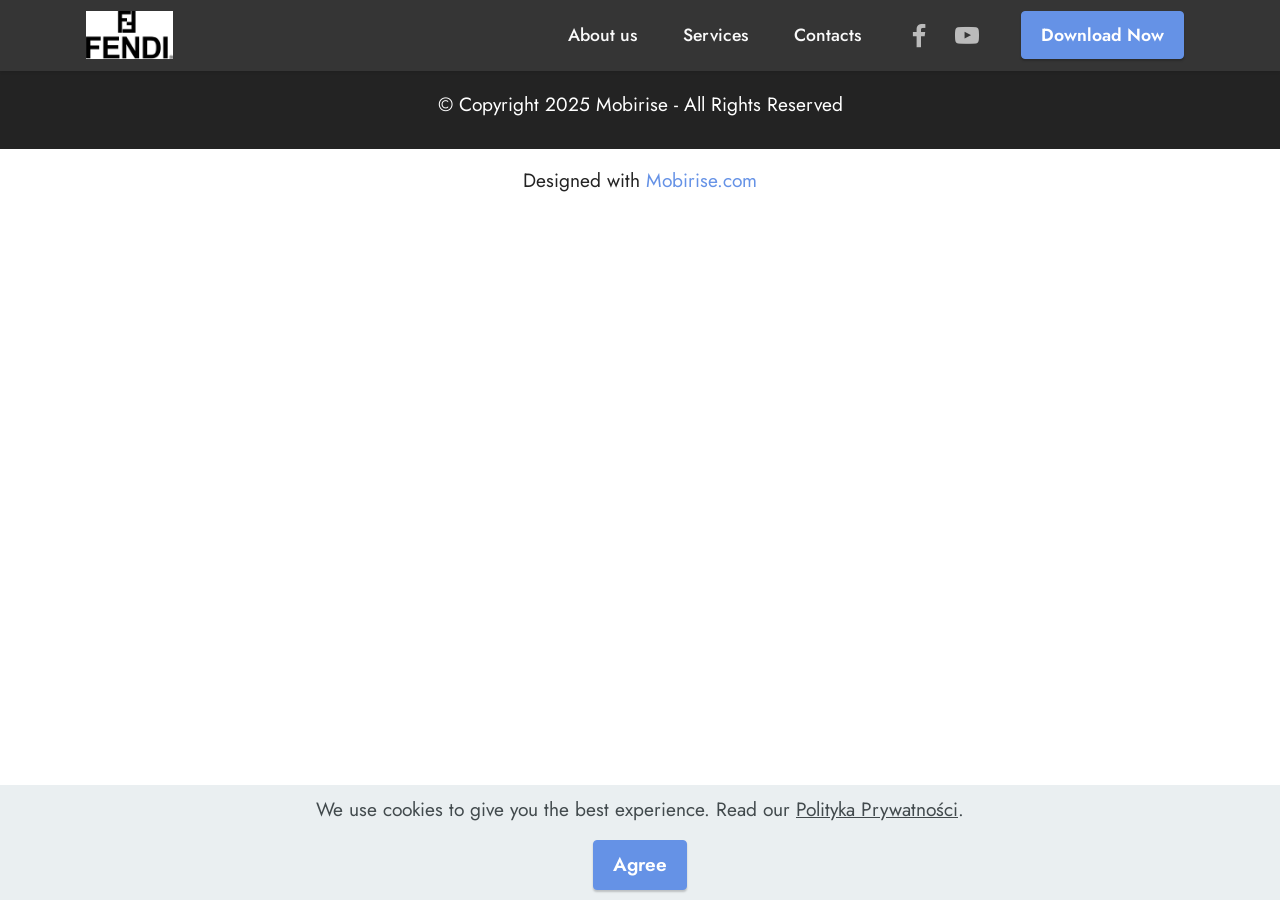
<file: polityka-prywatnosci.html>
<!DOCTYPE html>
<html  >
<head>
  <!-- Site made with Mobirise Website Builder v5.6.8, https://mobirise.com -->
  <meta charset="UTF-8">
  <meta http-equiv="X-UA-Compatible" content="IE=edge">
  <meta name="generator" content="Mobirise v5.6.8, mobirise.com">
  <meta name="twitter:card" content="summary_large_image"/>
  <meta name="twitter:image:src" content="">
  <meta property="og:image" content="">
  <meta name="twitter:title" content="Polityka Prywatności">
  <meta name="viewport" content="width=device-width, initial-scale=1, minimum-scale=1">
  <link rel="shortcut icon" href="assets/images/screenshot-5.png" type="image/x-icon">
  <meta name="description" content="To jest opis widoczny w wyszukiwarce">
  
  
  <title>Polityka Prywatności</title>
  <link rel="stylesheet" href="assets/bootstrap/css/bootstrap.min.css">
  <link rel="stylesheet" href="assets/bootstrap/css/bootstrap-grid.min.css">
  <link rel="stylesheet" href="assets/bootstrap/css/bootstrap-reboot.min.css">
  <link rel="stylesheet" href="assets/animatecss/animate.css">
  <link rel="stylesheet" href="assets/dropdown/css/style.css">
  <link rel="stylesheet" href="assets/socicon/css/styles.css">
  <link rel="stylesheet" href="assets/theme/css/style.css">
  <link rel="preload" href="https://fonts.googleapis.com/css?family=Jost:100,200,300,400,500,600,700,800,900,100i,200i,300i,400i,500i,600i,700i,800i,900i&display=swap" as="style" onload="this.onload=null;this.rel='stylesheet'">
  <noscript><link rel="stylesheet" href="https://fonts.googleapis.com/css?family=Jost:100,200,300,400,500,600,700,800,900,100i,200i,300i,400i,500i,600i,700i,800i,900i&display=swap"></noscript>
  <link rel="preload" as="style" href="assets/mobirise/css/mbr-additional.css"><link rel="stylesheet" href="assets/mobirise/css/mbr-additional.css" type="text/css">
  
  
  
  
</head>
<body>
  
  <section data-bs-version="5.1" class="menu menu2 cid-t6Xqg661ks" once="menu" id="menu2-h">
    
    <nav class="navbar navbar-dropdown navbar-fixed-top navbar-expand-lg">
        <div class="container">
            <div class="navbar-brand">
                <span class="navbar-logo">
                    <a href="index.html">
                        <img src="assets/images/8.fendi.jpg" alt="Fendi" style="height: 3rem;">
                    </a>
                </span>
                
            </div>
            <button class="navbar-toggler" type="button" data-toggle="collapse" data-bs-toggle="collapse" data-target="#navbarSupportedContent" data-bs-target="#navbarSupportedContent" aria-controls="navbarNavAltMarkup" aria-expanded="false" aria-label="Toggle navigation">
                <div class="hamburger">
                    <span></span>
                    <span></span>
                    <span></span>
                    <span></span>
                </div>
            </button>
            <div class="collapse navbar-collapse" id="navbarSupportedContent">
                <ul class="navbar-nav nav-dropdown" data-app-modern-menu="true"><li class="nav-item"><a class="nav-link link text-white display-4" href="https://mobiri.se">
                            About us</a></li>
                    <li class="nav-item"><a class="nav-link link text-white display-4" href="https://mobiri.se">
                            Services</a></li>
                    <li class="nav-item"><a class="nav-link link text-white text-primary display-4" href="index.html#form3-d">Contacts</a>
                    </li></ul>
                <div class="icons-menu">
                    <a class="iconfont-wrapper" href="https://mobiri.se" target="_blank">
                        <span class="p-2 mbr-iconfont socicon-facebook socicon"></span>
                    </a>
                    <a class="iconfont-wrapper" href="https://mobiri.se" target="_blank">
                        <span class="p-2 mbr-iconfont socicon-youtube socicon"></span>
                    </a>
                    
                    
                </div>
                <div class="navbar-buttons mbr-section-btn">
                    <a class="btn btn-primary display-4" href="https://mobiri.se">
                        Download Now</a>
                </div>
            </div>
        </div>
    </nav>
</section>

<section data-bs-version="5.1" class="footer7 cid-t6Xm3zcmTe" once="footers" id="footer7-i">

    

    

    <div class="container">
        <div class="media-container-row align-center mbr-white">
            <div class="col-12">
                <p class="mbr-text mb-0 mbr-fonts-style display-7">
                    © Copyright 2025 Mobirise - All Rights Reserved
                </p>
            </div>
        </div>
    </div>
</section><section class="display-7" style="padding: 0;align-items: center;justify-content: center;flex-wrap: wrap;    align-content: center;display: flex;position: relative;height: 4rem;"><a href="https://mobiri.se/2780020" style="flex: 1 1;height: 4rem;position: absolute;width: 100%;z-index: 1;"><img alt="" style="height: 4rem;" src="[data-uri]"></a><p style="margin: 0;text-align: center;" class="display-7">Designed with &#8204;</p><a style="z-index:1" href="https://mobirise.com">Mobirise.com </a></section><script src="assets/bootstrap/js/bootstrap.bundle.min.js"></script>  <script src="assets/web/assets/cookies-alert-plugin/cookies-alert-core.js"></script>  <script src="assets/web/assets/cookies-alert-plugin/cookies-alert-script.js"></script>  <script src="assets/smoothscroll/smooth-scroll.js"></script>  <script src="assets/ytplayer/index.js"></script>  <script src="assets/dropdown/js/navbar-dropdown.js"></script>  <script src="assets/theme/js/script.js"></script>  
  
  
<input name="cookieData" type="hidden" data-cookie-customDialogSelector='null' data-cookie-colorText='#424a4d' data-cookie-colorBg='rgba(234, 239, 241, 0.99)' data-cookie-textButton='Agree' data-cookie-colorButton='' data-cookie-colorLink='#424a4d' data-cookie-underlineLink='true' data-cookie-text="We use cookies to give you the best experience. Read our <a href='polityka-prywatnosci.html'>Polityka Prywatności</a>.">
   <div id="scrollToTop" class="scrollToTop mbr-arrow-up"><a style="text-align: center;"><i class="mbr-arrow-up-icon mbr-arrow-up-icon-cm cm-icon cm-icon-smallarrow-up"></i></a></div>
    <input name="animation" type="hidden">
  </body>
</html>
</file>
<file: assets/web/assets/mobirise-icons2/mobirise2.css>
@font-face {
  font-family: 'Moririse2';
  font-display: swap;
  src:  url('mobirise2.eot?f2bix4');
  src:  url('mobirise2.eot?f2bix4#iefix') format('embedded-opentype'),
    url('mobirise2.ttf?f2bix4') format('truetype'),
    url('mobirise2.woff?f2bix4') format('woff'),
    url('mobirise2.svg?f2bix4#mobirise2') format('svg');
  font-weight: normal;
  font-style: normal;
}

[class^="mobi-"], [class*=" mobi-"] {
  /* use !important to prevent issues with browser extensions that change fonts */
  font-family: 'Moririse2' !important;
  speak: none;
  font-style: normal;
  font-weight: normal;
  font-variant: normal;
  text-transform: none;
  line-height: 1;

  /* Better Font Rendering =========== */
  -webkit-font-smoothing: antialiased;
  -moz-osx-font-smoothing: grayscale;
}

.mobi-mbri-add-submenu:before {
  content: "\e900";
}
.mobi-mbri-alert:before {
  content: "\e901";
}
.mobi-mbri-align-center:before {
  content: "\e902";
}
.mobi-mbri-align-justify:before {
  content: "\e903";
}
.mobi-mbri-align-left:before {
  content: "\e904";
}
.mobi-mbri-align-right:before {
  content: "\e905";
}
.mobi-mbri-android:before {
  content: "\e906";
}
.mobi-mbri-apple:before {
  content: "\e907";
}
.mobi-mbri-arrow-down:before {
  content: "\e908";
}
.mobi-mbri-arrow-next:before {
  content: "\e909";
}
.mobi-mbri-arrow-prev:before {
  content: "\e90a";
}
.mobi-mbri-arrow-up:before {
  content: "\e90b";
}
.mobi-mbri-bold:before {
  content: "\e90c";
}
.mobi-mbri-bookmark:before {
  content: "\e90d";
}
.mobi-mbri-bootstrap:before {
  content: "\e90e";
}
.mobi-mbri-briefcase:before {
  content: "\e90f";
}
.mobi-mbri-browse:before {
  content: "\e910";
}
.mobi-mbri-bulleted-list:before {
  content: "\e911";
}
.mobi-mbri-calendar:before {
  content: "\e912";
}
.mobi-mbri-camera:before {
  content: "\e913";
}
.mobi-mbri-cart-add:before {
  content: "\e914";
}
.mobi-mbri-cart-full:before {
  content: "\e915";
}
.mobi-mbri-cash:before {
  content: "\e916";
}
.mobi-mbri-change-style:before {
  content: "\e917";
}
.mobi-mbri-chat:before {
  content: "\e918";
}
.mobi-mbri-clock:before {
  content: "\e919";
}
.mobi-mbri-close:before {
  content: "\e91a";
}
.mobi-mbri-cloud:before {
  content: "\e91b";
}
.mobi-mbri-code:before {
  content: "\e91c";
}
.mobi-mbri-contact-form:before {
  content: "\e91d";
}
.mobi-mbri-credit-card:before {
  content: "\e91e";
}
.mobi-mbri-cursor-click:before {
  content: "\e91f";
}
.mobi-mbri-cust-feedback:before {
  content: "\e920";
}
.mobi-mbri-database:before {
  content: "\e921";
}
.mobi-mbri-delivery:before {
  content: "\e922";
}
.mobi-mbri-desktop:before {
  content: "\e923";
}
.mobi-mbri-devices:before {
  content: "\e924";
}
.mobi-mbri-down:before {
  content: "\e925";
}
.mobi-mbri-download-2:before {
  content: "\e926";
}
.mobi-mbri-download:before {
  content: "\e927";
}
.mobi-mbri-drag-n-drop-2:before {
  content: "\e928";
}
.mobi-mbri-drag-n-drop:before {
  content: "\e929";
}
.mobi-mbri-edit-2:before {
  content: "\e92a";
}
.mobi-mbri-edit:before {
  content: "\e92b";
}
.mobi-mbri-error:before {
  content: "\e92c";
}
.mobi-mbri-extension:before {
  content: "\e92d";
}
.mobi-mbri-features:before {
  content: "\e92e";
}
.mobi-mbri-file:before {
  content: "\e92f";
}
.mobi-mbri-flag:before {
  content: "\e930";
}
.mobi-mbri-folder:before {
  content: "\e931";
}
.mobi-mbri-gift:before {
  content: "\e932";
}
.mobi-mbri-github:before {
  content: "\e933";
}
.mobi-mbri-globe-2:before {
  content: "\e934";
}
.mobi-mbri-globe:before {
  content: "\e935";
}
.mobi-mbri-growing-chart:before {
  content: "\e936";
}
.mobi-mbri-hearth:before {
  content: "\e937";
}
.mobi-mbri-help:before {
  content: "\e938";
}
.mobi-mbri-home:before {
  content: "\e939";
}
.mobi-mbri-hot-cup:before {
  content: "\e93a";
}
.mobi-mbri-idea:before {
  content: "\e93b";
}
.mobi-mbri-image-gallery:before {
  content: "\e93c";
}
.mobi-mbri-image-slider:before {
  content: "\e93d";
}
.mobi-mbri-info:before {
  content: "\e93e";
}
.mobi-mbri-italic:before {
  content: "\e93f";
}
.mobi-mbri-key:before {
  content: "\e940";
}
.mobi-mbri-laptop:before {
  content: "\e941";
}
.mobi-mbri-layers:before {
  content: "\e942";
}
.mobi-mbri-left-right:before {
  content: "\e943";
}
.mobi-mbri-left:before {
  content: "\e944";
}
.mobi-mbri-letter:before {
  content: "\e945";
}
.mobi-mbri-like:before {
  content: "\e946";
}
.mobi-mbri-link:before {
  content: "\e947";
}
.mobi-mbri-lock:before {
  content: "\e948";
}
.mobi-mbri-login:before {
  content: "\e949";
}
.mobi-mbri-logout:before {
  content: "\e94a";
}
.mobi-mbri-magic-stick:before {
  content: "\e94b";
}
.mobi-mbri-map-pin:before {
  content: "\e94c";
}
.mobi-mbri-menu:before {
  content: "\e94d";
}
.mobi-mbri-mobile-2:before {
  content: "\e94e";
}
.mobi-mbri-mobile-horizontal:before {
  content: "\e94f";
}
.mobi-mbri-mobile:before {
  content: "\e950";
}
.mobi-mbri-mobirise:before {
  content: "\e951";
}
.mobi-mbri-more-horizontal:before {
  content: "\e952";
}
.mobi-mbri-more-vertical:before {
  content: "\e953";
}
.mobi-mbri-music:before {
  content: "\e954";
}
.mobi-mbri-new-file:before {
  content: "\e955";
}
.mobi-mbri-numbered-list:before {
  content: "\e956";
}
.mobi-mbri-opened-folder:before {
  content: "\e957";
}
.mobi-mbri-pages:before {
  content: "\e958";
}
.mobi-mbri-paper-plane:before {
  content: "\e959";
}
.mobi-mbri-paperclip:before {
  content: "\e95a";
}
.mobi-mbri-phone:before {
  content: "\e95b";
}
.mobi-mbri-photo:before {
  content: "\e95c";
}
.mobi-mbri-photos:before {
  content: "\e95d";
}
.mobi-mbri-pin:before {
  content: "\e95e";
}
.mobi-mbri-play:before {
  content: "\e95f";
}
.mobi-mbri-plus:before {
  content: "\e960";
}
.mobi-mbri-preview:before {
  content: "\e961";
}
.mobi-mbri-print:before {
  content: "\e962";
}
.mobi-mbri-protect:before {
  content: "\e963";
}
.mobi-mbri-question:before {
  content: "\e964";
}
.mobi-mbri-quote-left:before {
  content: "\e965";
}
.mobi-mbri-quote-right:before {
  content: "\e966";
}
.mobi-mbri-redo:before {
  content: "\e967";
}
.mobi-mbri-refresh:before {
  content: "\e968";
}
.mobi-mbri-responsive-2:before {
  content: "\e969";
}
.mobi-mbri-responsive:before {
  content: "\e96a";
}
.mobi-mbri-right:before {
  content: "\e96b";
}
.mobi-mbri-rocket:before {
  content: "\e96c";
}
.mobi-mbri-sad-face:before {
  content: "\e96d";
}
.mobi-mbri-sale:before {
  content: "\e96e";
}
.mobi-mbri-save:before {
  content: "\e96f";
}
.mobi-mbri-search:before {
  content: "\e970";
}
.mobi-mbri-setting-2:before {
  content: "\e971";
}
.mobi-mbri-setting-3:before {
  content: "\e972";
}
.mobi-mbri-setting:before {
  content: "\e973";
}
.mobi-mbri-share:before {
  content: "\e974";
}
.mobi-mbri-shopping-bag:before {
  content: "\e975";
}
.mobi-mbri-shopping-basket:before {
  content: "\e976";
}
.mobi-mbri-shopping-cart:before {
  content: "\e977";
}
.mobi-mbri-sites:before {
  content: "\e978";
}
.mobi-mbri-smile-face:before {
  content: "\e979";
}
.mobi-mbri-speed:before {
  content: "\e97a";
}
.mobi-mbri-star:before {
  content: "\e97b";
}
.mobi-mbri-success:before {
  content: "\e97c";
}
.mobi-mbri-sun:before {
  content: "\e97d";
}
.mobi-mbri-sun2:before {
  content: "\e97e";
}
.mobi-mbri-tablet-vertical:before {
  content: "\e97f";
}
.mobi-mbri-tablet:before {
  content: "\e980";
}
.mobi-mbri-target:before {
  content: "\e981";
}
.mobi-mbri-timer:before {
  content: "\e982";
}
.mobi-mbri-to-ftp:before {
  content: "\e983";
}
.mobi-mbri-to-local-drive:before {
  content: "\e984";
}
.mobi-mbri-touch-swipe:before {
  content: "\e985";
}
.mobi-mbri-touch:before {
  content: "\e986";
}
.mobi-mbri-trash:before {
  content: "\e987";
}
.mobi-mbri-underline:before {
  content: "\e988";
}
.mobi-mbri-undo:before {
  content: "\e989";
}
.mobi-mbri-unlink:before {
  content: "\e98a";
}
.mobi-mbri-unlock:before {
  content: "\e98b";
}
.mobi-mbri-up-down:before {
  content: "\e98c";
}
.mobi-mbri-up:before {
  content: "\e98d";
}
.mobi-mbri-update:before {
  content: "\e98e";
}
.mobi-mbri-upload-2:before {
  content: "\e98f";
}
.mobi-mbri-upload:before {
  content: "\e990";
}
.mobi-mbri-user-2:before {
  content: "\e991";
}
.mobi-mbri-user:before {
  content: "\e992";
}
.mobi-mbri-users:before {
  content: "\e993";
}
.mobi-mbri-video-play:before {
  content: "\e994";
}
.mobi-mbri-video:before {
  content: "\e995";
}
.mobi-mbri-watch:before {
  content: "\e996";
}
.mobi-mbri-website-theme-2:before {
  content: "\e997";
}
.mobi-mbri-website-theme:before {
  content: "\e998";
}
.mobi-mbri-wifi:before {
  content: "\e999";
}
.mobi-mbri-windows:before {
  content: "\e99a";
}
.mobi-mbri-zoom-in:before {
  content: "\e99b";
}
.mobi-mbri-zoom-out:before {
  content: "\e99c";
}
</file>
<file: assets/web/assets/mobirise-icons/mobirise-icons.css>
@font-face {
  font-family: 'MobiriseIcons';
  src:  url('mobirise-icons.eot?spat4u');
  src:  url('mobirise-icons.eot?spat4u#iefix') format('embedded-opentype'),
    url('mobirise-icons.ttf?spat4u') format('truetype'),
    url('mobirise-icons.woff?spat4u') format('woff'),
    url('mobirise-icons.svg?spat4u#MobiriseIcons') format('svg');
  font-weight: normal;
  font-style: normal;
  font-display: swap;
}

[class^="mbri-"], [class*=" mbri-"] {
  /* use !important to prevent issues with browser extensions that change fonts */
  font-family: MobiriseIcons !important;
  speak: none;
  font-style: normal;
  font-weight: normal;
  font-variant: normal;
  text-transform: none;
  line-height: 1;

  /* Better Font Rendering =========== */
  -webkit-font-smoothing: antialiased;
  -moz-osx-font-smoothing: grayscale;
}

.mbri-add-submenu:before {
  content: "\e900";
}
.mbri-alert:before {
  content: "\e901";
}
.mbri-align-center:before {
  content: "\e902";
}
.mbri-align-justify:before {
  content: "\e903";
}
.mbri-align-left:before {
  content: "\e904";
}
.mbri-align-right:before {
  content: "\e905";
}
.mbri-android:before {
  content: "\e906";
}
.mbri-apple:before {
  content: "\e907";
}
.mbri-arrow-down:before {
  content: "\e908";
}
.mbri-arrow-next:before {
  content: "\e909";
}
.mbri-arrow-prev:before {
  content: "\e90a";
}
.mbri-arrow-up:before {
  content: "\e90b";
}
.mbri-bold:before {
  content: "\e90c";
}
.mbri-bookmark:before {
  content: "\e90d";
}
.mbri-bootstrap:before {
  content: "\e90e";
}
.mbri-briefcase:before {
  content: "\e90f";
}
.mbri-browse:before {
  content: "\e910";
}
.mbri-bulleted-list:before {
  content: "\e911";
}
.mbri-calendar:before {
  content: "\e912";
}
.mbri-camera:before {
  content: "\e913";
}
.mbri-cart-add:before {
  content: "\e914";
}
.mbri-cart-full:before {
  content: "\e915";
}
.mbri-cash:before {
  content: "\e916";
}
.mbri-change-style:before {
  content: "\e917";
}
.mbri-chat:before {
  content: "\e918";
}
.mbri-clock:before {
  content: "\e919";
}
.mbri-close:before {
  content: "\e91a";
}
.mbri-cloud:before {
  content: "\e91b";
}
.mbri-code:before {
  content: "\e91c";
}
.mbri-contact-form:before {
  content: "\e91d";
}
.mbri-credit-card:before {
  content: "\e91e";
}
.mbri-cursor-click:before {
  content: "\e91f";
}
.mbri-cust-feedback:before {
  content: "\e920";
}
.mbri-database:before {
  content: "\e921";
}
.mbri-delivery:before {
  content: "\e922";
}
.mbri-desktop:before {
  content: "\e923";
}
.mbri-devices:before {
  content: "\e924";
}
.mbri-down:before {
  content: "\e925";
}
.mbri-download:before {
  content: "\e989";
}
.mbri-drag-n-drop:before {
  content: "\e927";
}
.mbri-drag-n-drop2:before {
  content: "\e928";
}
.mbri-edit:before {
  content: "\e929";
}
.mbri-edit2:before {
  content: "\e92a";
}
.mbri-error:before {
  content: "\e92b";
}
.mbri-extension:before {
  content: "\e92c";
}
.mbri-features:before {
  content: "\e92d";
}
.mbri-file:before {
  content: "\e92e";
}
.mbri-flag:before {
  content: "\e92f";
}
.mbri-folder:before {
  content: "\e930";
}
.mbri-gift:before {
  content: "\e931";
}
.mbri-github:before {
  content: "\e932";
}
.mbri-globe:before {
  content: "\e933";
}
.mbri-globe-2:before {
  content: "\e934";
}
.mbri-growing-chart:before {
  content: "\e935";
}
.mbri-hearth:before {
  content: "\e936";
}
.mbri-help:before {
  content: "\e937";
}
.mbri-home:before {
  content: "\e938";
}
.mbri-hot-cup:before {
  content: "\e939";
}
.mbri-idea:before {
  content: "\e93a";
}
.mbri-image-gallery:before {
  content: "\e93b";
}
.mbri-image-slider:before {
  content: "\e93c";
}
.mbri-info:before {
  content: "\e93d";
}
.mbri-italic:before {
  content: "\e93e";
}
.mbri-key:before {
  content: "\e93f";
}
.mbri-laptop:before {
  content: "\e940";
}
.mbri-layers:before {
  content: "\e941";
}
.mbri-left-right:before {
  content: "\e942";
}
.mbri-left:before {
  content: "\e943";
}
.mbri-letter:before {
  content: "\e944";
}
.mbri-like:before {
  content: "\e945";
}
.mbri-link:before {
  content: "\e946";
}
.mbri-lock:before {
  content: "\e947";
}
.mbri-login:before {
  content: "\e948";
}
.mbri-logout:before {
  content: "\e949";
}
.mbri-magic-stick:before {
  content: "\e94a";
}
.mbri-map-pin:before {
  content: "\e94b";
}
.mbri-menu:before {
  content: "\e94c";
}
.mbri-mobile:before {
  content: "\e94d";
}
.mbri-mobile2:before {
  content: "\e94e";
}
.mbri-mobirise:before {
  content: "\e94f";
}
.mbri-more-horizontal:before {
  content: "\e950";
}
.mbri-more-vertical:before {
  content: "\e951";
}
.mbri-music:before {
  content: "\e952";
}
.mbri-new-file:before {
  content: "\e953";
}
.mbri-numbered-list:before {
  content: "\e954";
}
.mbri-opened-folder:before {
  content: "\e955";
}
.mbri-pages:before {
  content: "\e956";
}
.mbri-paper-plane:before {
  content: "\e957";
}
.mbri-paperclip:before {
  content: "\e958";
}
.mbri-photo:before {
  content: "\e959";
}
.mbri-photos:before {
  content: "\e95a";
}
.mbri-pin:before {
  content: "\e95b";
}
.mbri-play:before {
  content: "\e95c";
}
.mbri-plus:before {
  content: "\e95d";
}
.mbri-preview:before {
  content: "\e95e";
}
.mbri-print:before {
  content: "\e95f";
}
.mbri-protect:before {
  content: "\e960";
}
.mbri-question:before {
  content: "\e961";
}
.mbri-quote-left:before {
  content: "\e962";
}
.mbri-quote-right:before {
  content: "\e963";
}
.mbri-refresh:before {
  content: "\e964";
}
.mbri-responsive:before {
  content: "\e965";
}
.mbri-right:before {
  content: "\e966";
}
.mbri-rocket:before {
  content: "\e967";
}
.mbri-sad-face:before {
  content: "\e968";
}
.mbri-sale:before {
  content: "\e969";
}
.mbri-save:before {
  content: "\e96a";
}
.mbri-search:before {
  content: "\e96b";
}
.mbri-setting:before {
  content: "\e96c";
}
.mbri-setting2:before {
  content: "\e96d";
}
.mbri-setting3:before {
  content: "\e96e";
}
.mbri-share:before {
  content: "\e96f";
}
.mbri-shopping-bag:before {
  content: "\e970";
}
.mbri-shopping-basket:before {
  content: "\e971";
}
.mbri-shopping-cart:before {
  content: "\e972";
}
.mbri-sites:before {
  content: "\e973";
}
.mbri-smile-face:before {
  content: "\e974";
}
.mbri-speed:before {
  content: "\e975";
}
.mbri-star:before {
  content: "\e976";
}
.mbri-success:before {
  content: "\e977";
}
.mbri-sun:before {
  content: "\e978";
}
.mbri-sun2:before {
  content: "\e979";
}
.mbri-tablet:before {
  content: "\e97a";
}
.mbri-tablet-vertical:before {
  content: "\e97b";
}
.mbri-target:before {
  content: "\e97c";
}
.mbri-timer:before {
  content: "\e97d";
}
.mbri-to-ftp:before {
  content: "\e97e";
}
.mbri-to-local-drive:before {
  content: "\e97f";
}
.mbri-touch-swipe:before {
  content: "\e980";
}
.mbri-touch:before {
  content: "\e981";
}
.mbri-trash:before {
  content: "\e982";
}
.mbri-underline:before {
  content: "\e983";
}
.mbri-unlink:before {
  content: "\e984";
}
.mbri-unlock:before {
  content: "\e985";
}
.mbri-up-down:before {
  content: "\e986";
}
.mbri-up:before {
  content: "\e987";
}
.mbri-update:before {
  content: "\e988";
}
.mbri-upload:before {
 content: "\e926"; 
}
.mbri-user:before {
  content: "\e98a";
}
.mbri-user2:before {
  content: "\e98b";
}
.mbri-users:before {
  content: "\e98c";
}
.mbri-video:before {
  content: "\e98d";
}
.mbri-video-play:before {
  content: "\e98e";
}
.mbri-watch:before {
  content: "\e98f";
}
.mbri-website-theme:before {
  content: "\e990";
}
.mbri-wifi:before {
  content: "\e991";
}
.mbri-windows:before {
  content: "\e992";
}
.mbri-zoom-out:before {
  content: "\e993";
}
.mbri-redo:before {
  content: "\e994";
}
.mbri-undo:before {
  content: "\e995";
}
</file>
<file: assets/parallax/jarallax.css>
.jarallax {
    position: relative;
    z-index: 0;
}
.jarallax > .jarallax-img {
    position: absolute;
    object-fit: cover;
    /* support for plugin https://github.com/bfred-it/object-fit-images */
    font-family: 'object-fit: cover;';
    top: 0;
    left: 0;
    width: 100%;
    height: 100%;
    z-index: -1;
}
</file>
<file: assets/dropdown/css/style.css>
.navbar-dropdown {
  left: 0;
  padding: 0;
  position: absolute;
  right: 0;
  top: 0;
  transition: all 0.45s ease;
  z-index: 1030;
  background: #282828; }
  .navbar-dropdown .navbar-logo {
    margin-right: 0.8rem;
    transition: margin 0.3s ease-in-out;
    vertical-align: middle; }
    .navbar-dropdown .navbar-logo img {
      height: 3.125rem;
      transition: all 0.3s ease-in-out; }
    .navbar-dropdown .navbar-logo.mbr-iconfont {
      font-size: 3.125rem;
      line-height: 3.125rem; }
  .navbar-dropdown .navbar-caption {
    font-weight: 700;
    white-space: normal;
    vertical-align: -4px;
    line-height: 3.125rem !important; }
    .navbar-dropdown .navbar-caption, .navbar-dropdown .navbar-caption:hover {
      color: inherit;
      text-decoration: none; }
  .navbar-dropdown .mbr-iconfont + .navbar-caption {
    vertical-align: -1px; }
  .navbar-dropdown.navbar-fixed-top {
    position: fixed; }
  .navbar-dropdown .navbar-brand span {
    vertical-align: -4px; }
  .navbar-dropdown.bg-color.transparent {
    background: none; }
  .navbar-dropdown.navbar-short .navbar-brand {
    padding: 0.625rem 0; }
    .navbar-dropdown.navbar-short .navbar-brand span {
      vertical-align: -1px; }
  .navbar-dropdown.navbar-short .navbar-caption {
    line-height: 2.375rem !important;
    vertical-align: -2px; }
  .navbar-dropdown.navbar-short .navbar-logo {
    margin-right: 0.5rem; }
    .navbar-dropdown.navbar-short .navbar-logo img {
      height: 2.375rem; }
    .navbar-dropdown.navbar-short .navbar-logo.mbr-iconfont {
      font-size: 2.375rem;
      line-height: 2.375rem; }
  .navbar-dropdown.navbar-short .mbr-table-cell {
    height: 3.625rem; }
  .navbar-dropdown .navbar-close {
    left: 0.6875rem;
    position: fixed;
    top: 0.75rem;
    z-index: 1000; }
  .navbar-dropdown .hamburger-icon {
    content: "";
    display: inline-block;
    vertical-align: middle;
    width: 16px;
    -webkit-box-shadow: 0 -6px 0 1px #282828,0 0 0 1px #282828,0 6px 0 1px #282828;
    -moz-box-shadow: 0 -6px 0 1px #282828,0 0 0 1px #282828,0 6px 0 1px #282828;
    box-shadow: 0 -6px 0 1px #282828,0 0 0 1px #282828,0 6px 0 1px #282828; }

.dropdown-menu .dropdown-toggle[data-toggle="dropdown-submenu"]::after {
  border-bottom: 0.35em solid transparent;
  border-left: 0.35em solid;
  border-right: 0;
  border-top: 0.35em solid transparent;
  margin-left: 0.3rem; }

.dropdown-menu .dropdown-item:focus {
  outline: 0; }

.nav-dropdown {
  font-size: 0.75rem;
  font-weight: 500;
  height: auto !important; }
  .nav-dropdown .nav-btn {
    padding-left: 1rem; }
  .nav-dropdown .link {
    margin: .667em 1.667em;
    font-weight: 500;
    padding: 0;
    transition: color .2s ease-in-out; }
    .nav-dropdown .link.dropdown-toggle {
      margin-right: 2.583em; }
      .nav-dropdown .link.dropdown-toggle::after {
        margin-left: .25rem;
        border-top: 0.35em solid;
        border-right: 0.35em solid transparent;
        border-left: 0.35em solid transparent;
        border-bottom: 0; }
      .nav-dropdown .link.dropdown-toggle[aria-expanded="true"] {
        margin: 0;
        padding: 0.667em 3.263em  0.667em 1.667em; }
  .nav-dropdown .link::after,
  .nav-dropdown .dropdown-item::after {
    color: inherit; }
  .nav-dropdown .btn {
    font-size: 0.75rem;
    font-weight: 700;
    letter-spacing: 0;
    margin-bottom: 0;
    padding-left: 1.25rem;
    padding-right: 1.25rem; }
  .nav-dropdown .dropdown-menu {
    border-radius: 0;
    border: 0;
    left: 0;
    margin: 0;
    padding-bottom: 1.25rem;
    padding-top: 1.25rem;
    position: relative; }
  .nav-dropdown .dropdown-submenu {
    margin-left: 0.125rem;
    top: 0; }
  .nav-dropdown .dropdown-item {
    font-weight: 500;
    line-height: 2;
    padding: 0.3846em 4.615em 0.3846em 1.5385em;
    position: relative;
    transition: color .2s ease-in-out, background-color .2s ease-in-out; }
    .nav-dropdown .dropdown-item::after {
      margin-top: -0.3077em;
      position: absolute;
      right: 1.1538em;
      top: 50%; }
    .nav-dropdown .dropdown-item:focus, .nav-dropdown .dropdown-item:hover {
      background: none; }

@media (max-width: 767px) {
  .nav-dropdown.navbar-toggleable-sm {
    bottom: 0;
    display: none;
    left: 0;
    overflow-x: hidden;
    position: fixed;
    top: 0;
    transform: translateX(-100%);
    -ms-transform: translateX(-100%);
    -webkit-transform: translateX(-100%);
    width: 18.75rem;
    z-index: 999; } }
.nav-dropdown.navbar-toggleable-xl {
  bottom: 0;
  display: none;
  left: 0;
  overflow-x: hidden;
  position: fixed;
  top: 0;
  transform: translateX(-100%);
  -ms-transform: translateX(-100%);
  -webkit-transform: translateX(-100%);
  width: 18.75rem;
  z-index: 999; }

.nav-dropdown-sm {
  display: block !important;
  overflow-x: hidden;
  overflow: auto;
  padding-top: 3.875rem; }
  .nav-dropdown-sm::after {
    content: "";
    display: block;
    height: 3rem;
    width: 100%; }
  .nav-dropdown-sm.collapse.in ~ .navbar-close {
    display: block !important; }
  .nav-dropdown-sm.collapsing, .nav-dropdown-sm.collapse.in {
    transform: translateX(0);
    -ms-transform: translateX(0);
    -webkit-transform: translateX(0);
    transition: all 0.25s ease-out;
    -webkit-transition: all 0.25s ease-out;
    background: #282828; }
  .nav-dropdown-sm.collapsing[aria-expanded="false"] {
    transform: translateX(-100%);
    -ms-transform: translateX(-100%);
    -webkit-transform: translateX(-100%); }
  .nav-dropdown-sm .nav-item {
    display: block;
    margin-left: 0 !important;
    padding-left: 0; }
  .nav-dropdown-sm .link,
  .nav-dropdown-sm .dropdown-item {
    border-top: 1px dotted rgba(255, 255, 255, 0.1);
    font-size: 0.8125rem;
    line-height: 1.6;
    margin: 0 !important;
    padding: 0.875rem 2.4rem 0.875rem 1.5625rem !important;
    position: relative;
    white-space: normal; }
    .nav-dropdown-sm .link:focus, .nav-dropdown-sm .link:hover,
    .nav-dropdown-sm .dropdown-item:focus,
    .nav-dropdown-sm .dropdown-item:hover {
      background: rgba(0, 0, 0, 0.2) !important;
      color: #c0a375; }
  .nav-dropdown-sm .nav-btn {
    position: relative;
    padding: 1.5625rem 1.5625rem 0 1.5625rem; }
    .nav-dropdown-sm .nav-btn::before {
      border-top: 1px dotted rgba(255, 255, 255, 0.1);
      content: "";
      left: 0;
      position: absolute;
      top: 0;
      width: 100%; }
    .nav-dropdown-sm .nav-btn + .nav-btn {
      padding-top: 0.625rem; }
      .nav-dropdown-sm .nav-btn + .nav-btn::before {
        display: none; }
  .nav-dropdown-sm .btn {
    padding: 0.625rem 0; }
  .nav-dropdown-sm .dropdown-toggle[data-toggle="dropdown-submenu"]::after {
    margin-left: .25rem;
    border-top: 0.35em solid;
    border-right: 0.35em solid transparent;
    border-left: 0.35em solid transparent;
    border-bottom: 0; }
  .nav-dropdown-sm .dropdown-toggle[data-toggle="dropdown-submenu"][aria-expanded="true"]::after {
    border-top: 0;
    border-right: 0.35em solid transparent;
    border-left: 0.35em solid transparent;
    border-bottom: 0.35em solid; }
  .nav-dropdown-sm .dropdown-menu {
    margin: 0;
    padding: 0;
    position: relative;
    top: 0;
    left: 0;
    width: 100%;
    border: 0;
    float: none;
    border-radius: 0;
    background: none; }
  .nav-dropdown-sm .dropdown-submenu {
    left: 100%;
    margin-left: 0.125rem;
    margin-top: -1.25rem;
    top: 0; }

.navbar-toggleable-sm .nav-dropdown .dropdown-menu {
  position: absolute; }

.navbar-toggleable-sm .nav-dropdown .dropdown-submenu {
  left: 100%;
  margin-left: 0.125rem;
  margin-top: -1.25rem;
  top: 0; }

.navbar-toggleable-sm.opened .nav-dropdown .dropdown-menu {
  position: relative; }

.navbar-toggleable-sm.opened .nav-dropdown .dropdown-submenu {
  left: 0;
  margin-left: 00rem;
  margin-top: 0rem;
  top: 0; }

.is-builder .nav-dropdown.collapsing {
  transition: none !important; }
</file>
<file: assets/socicon/css/styles.css>
@charset "UTF-8";

@font-face {
  font-family: 'Socicon';
  src:  url('../fonts/socicon.eot');
  src:  url('../fonts/socicon.eot?#iefix') format('embedded-opentype'),
    url('../fonts/socicon.woff2') format('woff2'),
    url('../fonts/socicon.ttf') format('truetype'),
    url('../fonts/socicon.woff') format('woff'),
    url('../fonts/socicon.svg#socicon') format('svg');
  font-weight: normal;
  font-style: normal;
  font-display: swap;
}

[data-icon]:before {
  font-family: "socicon" !important;
  content: attr(data-icon);
  font-style: normal !important;
  font-weight: normal !important;
  font-variant: normal !important;
  text-transform: none !important;
  speak: none;
  line-height: 1;
  -webkit-font-smoothing: antialiased;
  -moz-osx-font-smoothing: grayscale;
}

[class^="socicon-"], [class*=" socicon-"] {
  /* use !important to prevent issues with browser extensions that change fonts */
  font-family: 'Socicon' !important;
  speak: none;
  font-style: normal;
  font-weight: normal;
  font-variant: normal;
  text-transform: none;
  line-height: 1;

  /* Better Font Rendering =========== */
  -webkit-font-smoothing: antialiased;
  -moz-osx-font-smoothing: grayscale;
}

.socicon-eitaa:before {
  content: "\e97c";
}
.socicon-soroush:before {
  content: "\e97d";
}
.socicon-bale:before {
  content: "\e97e";
}
.socicon-zazzle:before {
  content: "\e97b";
}
.socicon-society6:before {
  content: "\e97a";
}
.socicon-redbubble:before {
  content: "\e979";
}
.socicon-avvo:before {
  content: "\e978";
}
.socicon-stitcher:before {
  content: "\e977";
}
.socicon-googlehangouts:before {
  content: "\e974";
}
.socicon-dlive:before {
  content: "\e975";
}
.socicon-vsco:before {
  content: "\e976";
}
.socicon-flipboard:before {
  content: "\e973";
}
.socicon-ubuntu:before {
  content: "\e958";
}
.socicon-artstation:before {
  content: "\e959";
}
.socicon-invision:before {
  content: "\e95a";
}
.socicon-torial:before {
  content: "\e95b";
}
.socicon-collectorz:before {
  content: "\e95c";
}
.socicon-seenthis:before {
  content: "\e95d";
}
.socicon-googleplaymusic:before {
  content: "\e95e";
}
.socicon-debian:before {
  content: "\e95f";
}
.socicon-filmfreeway:before {
  content: "\e960";
}
.socicon-gnome:before {
  content: "\e961";
}
.socicon-itchio:before {
  content: "\e962";
}
.socicon-jamendo:before {
  content: "\e963";
}
.socicon-mix:before {
  content: "\e964";
}
.socicon-sharepoint:before {
  content: "\e965";
}
.socicon-tinder:before {
  content: "\e966";
}
.socicon-windguru:before {
  content: "\e967";
}
.socicon-cdbaby:before {
  content: "\e968";
}
.socicon-elementaryos:before {
  content: "\e969";
}
.socicon-stage32:before {
  content: "\e96a";
}
.socicon-tiktok:before {
  content: "\e96b";
}
.socicon-gitter:before {
  content: "\e96c";
}
.socicon-letterboxd:before {
  content: "\e96d";
}
.socicon-threema:before {
  content: "\e96e";
}
.socicon-splice:before {
  content: "\e96f";
}
.socicon-metapop:before {
  content: "\e970";
}
.socicon-naver:before {
  content: "\e971";
}
.socicon-remote:before {
  content: "\e972";
}
.socicon-internet:before {
  content: "\e957";
}
.socicon-moddb:before {
  content: "\e94b";
}
.socicon-indiedb:before {
  content: "\e94c";
}
.socicon-traxsource:before {
  content: "\e94d";
}
.socicon-gamefor:before {
  content: "\e94e";
}
.socicon-pixiv:before {
  content: "\e94f";
}
.socicon-myanimelist:before {
  content: "\e950";
}
.socicon-blackberry:before {
  content: "\e951";
}
.socicon-wickr:before {
  content: "\e952";
}
.socicon-spip:before {
  content: "\e953";
}
.socicon-napster:before {
  content: "\e954";
}
.socicon-beatport:before {
  content: "\e955";
}
.socicon-hackerone:before {
  content: "\e956";
}
.socicon-hackernews:before {
  content: "\e946";
}
.socicon-smashwords:before {
  content: "\e947";
}
.socicon-kobo:before {
  content: "\e948";
}
.socicon-bookbub:before {
  content: "\e949";
}
.socicon-mailru:before {
  content: "\e94a";
}
.socicon-gitlab:before {
  content: "\e945";
}
.socicon-instructables:before {
  content: "\e944";
}
.socicon-portfolio:before {
  content: "\e943";
}
.socicon-codered:before {
  content: "\e940";
}
.socicon-origin:before {
  content: "\e941";
}
.socicon-nextdoor:before {
  content: "\e942";
}
.socicon-udemy:before {
  content: "\e93f";
}
.socicon-livemaster:before {
  content: "\e93e";
}
.socicon-crunchbase:before {
  content: "\e93b";
}
.socicon-homefy:before {
  content: "\e93c";
}
.socicon-calendly:before {
  content: "\e93d";
}
.socicon-realtor:before {
  content: "\e90f";
}
.socicon-tidal:before {
  content: "\e910";
}
.socicon-qobuz:before {
  content: "\e911";
}
.socicon-natgeo:before {
  content: "\e912";
}
.socicon-mastodon:before {
  content: "\e913";
}
.socicon-unsplash:before {
  content: "\e914";
}
.socicon-homeadvisor:before {
  content: "\e915";
}
.socicon-angieslist:before {
  content: "\e916";
}
.socicon-codepen:before {
  content: "\e917";
}
.socicon-slack:before {
  content: "\e918";
}
.socicon-openaigym:before {
  content: "\e919";
}
.socicon-logmein:before {
  content: "\e91a";
}
.socicon-fiverr:before {
  content: "\e91b";
}
.socicon-gotomeeting:before {
  content: "\e91c";
}
.socicon-aliexpress:before {
  content: "\e91d";
}
.socicon-guru:before {
  content: "\e91e";
}
.socicon-appstore:before {
  content: "\e91f";
}
.socicon-homes:before {
  content: "\e920";
}
.socicon-zoom:before {
  content: "\e921";
}
.socicon-alibaba:before {
  content: "\e922";
}
.socicon-craigslist:before {
  content: "\e923";
}
.socicon-wix:before {
  content: "\e924";
}
.socicon-redfin:before {
  content: "\e925";
}
.socicon-googlecalendar:before {
  content: "\e926";
}
.socicon-shopify:before {
  content: "\e927";
}
.socicon-freelancer:before {
  content: "\e928";
}
.socicon-seedrs:before {
  content: "\e929";
}
.socicon-bing:before {
  content: "\e92a";
}
.socicon-doodle:before {
  content: "\e92b";
}
.socicon-bonanza:before {
  content: "\e92c";
}
.socicon-squarespace:before {
  content: "\e92d";
}
.socicon-toptal:before {
  content: "\e92e";
}
.socicon-gust:before {
  content: "\e92f";
}
.socicon-ask:before {
  content: "\e930";
}
.socicon-trulia:before {
  content: "\e931";
}
.socicon-loomly:before {
  content: "\e932";
}
.socicon-ghost:before {
  content: "\e933";
}
.socicon-upwork:before {
  content: "\e934";
}
.socicon-fundable:before {
  content: "\e935";
}
.socicon-booking:before {
  content: "\e936";
}
.socicon-googlemaps:before {
  content: "\e937";
}
.socicon-zillow:before {
  content: "\e938";
}
.socicon-niconico:before {
  content: "\e939";
}
.socicon-toneden:before {
  content: "\e93a";
}
.socicon-augment:before {
  content: "\e908";
}
.socicon-bitbucket:before {
  content: "\e909";
}
.socicon-fyuse:before {
  content: "\e90a";
}
.socicon-yt-gaming:before {
  content: "\e90b";
}
.socicon-sketchfab:before {
  content: "\e90c";
}
.socicon-mobcrush:before {
  content: "\e90d";
}
.socicon-microsoft:before {
  content: "\e90e";
}
.socicon-pandora:before {
  content: "\e907";
}
.socicon-messenger:before {
  content: "\e906";
}
.socicon-gamewisp:before {
  content: "\e905";
}
.socicon-bloglovin:before {
  content: "\e904";
}
.socicon-tunein:before {
  content: "\e903";
}
.socicon-gamejolt:before {
  content: "\e901";
}
.socicon-trello:before {
  content: "\e902";
}
.socicon-spreadshirt:before {
  content: "\e900";
}
.socicon-500px:before {
  content: "\e000";
}
.socicon-8tracks:before {
  content: "\e001";
}
.socicon-airbnb:before {
  content: "\e002";
}
.socicon-alliance:before {
  content: "\e003";
}
.socicon-amazon:before {
  content: "\e004";
}
.socicon-amplement:before {
  content: "\e005";
}
.socicon-android:before {
  content: "\e006";
}
.socicon-angellist:before {
  content: "\e007";
}
.socicon-apple:before {
  content: "\e008";
}
.socicon-appnet:before {
  content: "\e009";
}
.socicon-baidu:before {
  content: "\e00a";
}
.socicon-bandcamp:before {
  content: "\e00b";
}
.socicon-battlenet:before {
  content: "\e00c";
}
.socicon-mixer:before {
  content: "\e00d";
}
.socicon-bebee:before {
  content: "\e00e";
}
.socicon-bebo:before {
  content: "\e00f";
}
.socicon-behance:before {
  content: "\e010";
}
.socicon-blizzard:before {
  content: "\e011";
}
.socicon-blogger:before {
  content: "\e012";
}
.socicon-buffer:before {
  content: "\e013";
}
.socicon-chrome:before {
  content: "\e014";
}
.socicon-coderwall:before {
  content: "\e015";
}
.socicon-curse:before {
  content: "\e016";
}
.socicon-dailymotion:before {
  content: "\e017";
}
.socicon-deezer:before {
  content: "\e018";
}
.socicon-delicious:before {
  content: "\e019";
}
.socicon-deviantart:before {
  content: "\e01a";
}
.socicon-diablo:before {
  content: "\e01b";
}
.socicon-digg:before {
  content: "\e01c";
}
.socicon-discord:before {
  content: "\e01d";
}
.socicon-disqus:before {
  content: "\e01e";
}
.socicon-douban:before {
  content: "\e01f";
}
.socicon-draugiem:before {
  content: "\e020";
}
.socicon-dribbble:before {
  content: "\e021";
}
.socicon-drupal:before {
  content: "\e022";
}
.socicon-ebay:before {
  content: "\e023";
}
.socicon-ello:before {
  content: "\e024";
}
.socicon-endomodo:before {
  content: "\e025";
}
.socicon-envato:before {
  content: "\e026";
}
.socicon-etsy:before {
  content: "\e027";
}
.socicon-facebook:before {
  content: "\e028";
}
.socicon-feedburner:before {
  content: "\e029";
}
.socicon-filmweb:before {
  content: "\e02a";
}
.socicon-firefox:before {
  content: "\e02b";
}
.socicon-flattr:before {
  content: "\e02c";
}
.socicon-flickr:before {
  content: "\e02d";
}
.socicon-formulr:before {
  content: "\e02e";
}
.socicon-forrst:before {
  content: "\e02f";
}
.socicon-foursquare:before {
  content: "\e030";
}
.socicon-friendfeed:before {
  content: "\e031";
}
.socicon-github:before {
  content: "\e032";
}
.socicon-goodreads:before {
  content: "\e033";
}
.socicon-google:before {
  content: "\e034";
}
.socicon-googlescholar:before {
  content: "\e035";
}
.socicon-googlegroups:before {
  content: "\e036";
}
.socicon-googlephotos:before {
  content: "\e037";
}
.socicon-googleplus:before {
  content: "\e038";
}
.socicon-grooveshark:before {
  content: "\e039";
}
.socicon-hackerrank:before {
  content: "\e03a";
}
.socicon-hearthstone:before {
  content: "\e03b";
}
.socicon-hellocoton:before {
  content: "\e03c";
}
.socicon-heroes:before {
  content: "\e03d";
}
.socicon-smashcast:before {
  content: "\e03e";
}
.socicon-horde:before {
  content: "\e03f";
}
.socicon-houzz:before {
  content: "\e040";
}
.socicon-icq:before {
  content: "\e041";
}
.socicon-identica:before {
  content: "\e042";
}
.socicon-imdb:before {
  content: "\e043";
}
.socicon-instagram:before {
  content: "\e044";
}
.socicon-issuu:before {
  content: "\e045";
}
.socicon-istock:before {
  content: "\e046";
}
.socicon-itunes:before {
  content: "\e047";
}
.socicon-keybase:before {
  content: "\e048";
}
.socicon-lanyrd:before {
  content: "\e049";
}
.socicon-lastfm:before {
  content: "\e04a";
}
.socicon-line:before {
  content: "\e04b";
}
.socicon-linkedin:before {
  content: "\e04c";
}
.socicon-livejournal:before {
  content: "\e04d";
}
.socicon-lyft:before {
  content: "\e04e";
}
.socicon-macos:before {
  content: "\e04f";
}
.socicon-mail:before {
  content: "\e050";
}
.socicon-medium:before {
  content: "\e051";
}
.socicon-meetup:before {
  content: "\e052";
}
.socicon-mixcloud:before {
  content: "\e053";
}
.socicon-modelmayhem:before {
  content: "\e054";
}
.socicon-mumble:before {
  content: "\e055";
}
.socicon-myspace:before {
  content: "\e056";
}
.socicon-newsvine:before {
  content: "\e057";
}
.socicon-nintendo:before {
  content: "\e058";
}
.socicon-npm:before {
  content: "\e059";
}
.socicon-odnoklassniki:before {
  content: "\e05a";
}
.socicon-openid:before {
  content: "\e05b";
}
.socicon-opera:before {
  content: "\e05c";
}
.socicon-outlook:before {
  content: "\e05d";
}
.socicon-overwatch:before {
  content: "\e05e";
}
.socicon-patreon:before {
  content: "\e05f";
}
.socicon-paypal:before {
  content: "\e060";
}
.socicon-periscope:before {
  content: "\e061";
}
.socicon-persona:before {
  content: "\e062";
}
.socicon-pinterest:before {
  content: "\e063";
}
.socicon-play:before {
  content: "\e064";
}
.socicon-player:before {
  content: "\e065";
}
.socicon-playstation:before {
  content: "\e066";
}
.socicon-pocket:before {
  content: "\e067";
}
.socicon-qq:before {
  content: "\e068";
}
.socicon-quora:before {
  content: "\e069";
}
.socicon-raidcall:before {
  content: "\e06a";
}
.socicon-ravelry:before {
  content: "\e06b";
}
.socicon-reddit:before {
  content: "\e06c";
}
.socicon-renren:before {
  content: "\e06d";
}
.socicon-researchgate:before {
  content: "\e06e";
}
.socicon-residentadvisor:before {
  content: "\e06f";
}
.socicon-reverbnation:before {
  content: "\e070";
}
.socicon-rss:before {
  content: "\e071";
}
.socicon-sharethis:before {
  content: "\e072";
}
.socicon-skype:before {
  content: "\e073";
}
.socicon-slideshare:before {
  content: "\e074";
}
.socicon-smugmug:before {
  content: "\e075";
}
.socicon-snapchat:before {
  content: "\e076";
}
.socicon-songkick:before {
  content: "\e077";
}
.socicon-soundcloud:before {
  content: "\e078";
}
.socicon-spotify:before {
  content: "\e079";
}
.socicon-stackexchange:before {
  content: "\e07a";
}
.socicon-stackoverflow:before {
  content: "\e07b";
}
.socicon-starcraft:before {
  content: "\e07c";
}
.socicon-stayfriends:before {
  content: "\e07d";
}
.socicon-steam:before {
  content: "\e07e";
}
.socicon-storehouse:before {
  content: "\e07f";
}
.socicon-strava:before {
  content: "\e080";
}
.socicon-streamjar:before {
  content: "\e081";
}
.socicon-stumbleupon:before {
  content: "\e082";
}
.socicon-swarm:before {
  content: "\e083";
}
.socicon-teamspeak:before {
  content: "\e084";
}
.socicon-teamviewer:before {
  content: "\e085";
}
.socicon-technorati:before {
  content: "\e086";
}
.socicon-telegram:before {
  content: "\e087";
}
.socicon-tripadvisor:before {
  content: "\e088";
}
.socicon-tripit:before {
  content: "\e089";
}
.socicon-triplej:before {
  content: "\e08a";
}
.socicon-tumblr:before {
  content: "\e08b";
}
.socicon-twitch:before {
  content: "\e08c";
}
.socicon-twitter:before {
  content: "\e08d";
}
.socicon-uber:before {
  content: "\e08e";
}
.socicon-ventrilo:before {
  content: "\e08f";
}
.socicon-viadeo:before {
  content: "\e090";
}
.socicon-viber:before {
  content: "\e091";
}
.socicon-viewbug:before {
  content: "\e092";
}
.socicon-vimeo:before {
  content: "\e093";
}
.socicon-vine:before {
  content: "\e094";
}
.socicon-vkontakte:before {
  content: "\e095";
}
.socicon-warcraft:before {
  content: "\e096";
}
.socicon-wechat:before {
  content: "\e097";
}
.socicon-weibo:before {
  content: "\e098";
}
.socicon-whatsapp:before {
  content: "\e099";
}
.socicon-wikipedia:before {
  content: "\e09a";
}
.socicon-windows:before {
  content: "\e09b";
}
.socicon-wordpress:before {
  content: "\e09c";
}
.socicon-wykop:before {
  content: "\e09d";
}
.socicon-xbox:before {
  content: "\e09e";
}
.socicon-xing:before {
  content: "\e09f";
}
.socicon-yahoo:before {
  content: "\e0a0";
}
.socicon-yammer:before {
  content: "\e0a1";
}
.socicon-yandex:before {
  content: "\e0a2";
}
.socicon-yelp:before {
  content: "\e0a3";
}
.socicon-younow:before {
  content: "\e0a4";
}
.socicon-youtube:before {
  content: "\e0a5";
}
.socicon-zapier:before {
  content: "\e0a6";
}
.socicon-zerply:before {
  content: "\e0a7";
}
.socicon-zomato:before {
  content: "\e0a8";
}
.socicon-zynga:before {
  content: "\e0a9";
}
</file>
<file: assets/theme/css/style.css>
@charset "UTF-8";
section {
  background-color: #ffffff;
}

body {
  font-style: normal;
  line-height: 1.5;
  font-weight: 400;
  color: #232323;
  position: relative;
}

button {
  background-color: transparent;
  border-color: transparent;
}

section,
.container,
.container-fluid {
  position: relative;
  word-wrap: break-word;
}

a.mbr-iconfont:hover {
  text-decoration: none;
}

.article .lead p,
.article .lead ul,
.article .lead ol,
.article .lead pre,
.article .lead blockquote {
  margin-bottom: 0;
}

a {
  font-style: normal;
  font-weight: 400;
  cursor: pointer;
}
a, a:hover {
  text-decoration: none;
}

.mbr-section-title {
  font-style: normal;
  line-height: 1.3;
}

.mbr-section-subtitle {
  line-height: 1.3;
}

.mbr-text {
  font-style: normal;
  line-height: 1.7;
}

h1,
h2,
h3,
h4,
h5,
h6,
.display-1,
.display-2,
.display-4,
.display-5,
.display-7,
span,
p,
a {
  line-height: 1;
  word-break: break-word;
  word-wrap: break-word;
  font-weight: 400;
}

b,
strong {
  font-weight: bold;
}

input:-webkit-autofill, input:-webkit-autofill:hover, input:-webkit-autofill:focus, input:-webkit-autofill:active {
  transition-delay: 9999s;
  -webkit-transition-property: background-color, color;
  transition-property: background-color, color;
}

textarea[type=hidden] {
  display: none;
}

section {
  background-position: 50% 50%;
  background-repeat: no-repeat;
  background-size: cover;
}
section .mbr-background-video,
section .mbr-background-video-preview {
  position: absolute;
  bottom: 0;
  left: 0;
  right: 0;
  top: 0;
}

.hidden {
  visibility: hidden;
}

.mbr-z-index20 {
  z-index: 20;
}

/*! Base colors */
.mbr-white {
  color: #ffffff;
}

.mbr-black {
  color: #111111;
}

.mbr-bg-white {
  background-color: #ffffff;
}

.mbr-bg-black {
  background-color: #000000;
}

/*! Text-aligns */
.align-left {
  text-align: left;
}

.align-center {
  text-align: center;
}

.align-right {
  text-align: right;
}

/*! Font-weight  */
.mbr-light {
  font-weight: 300;
}

.mbr-regular {
  font-weight: 400;
}

.mbr-semibold {
  font-weight: 500;
}

.mbr-bold {
  font-weight: 700;
}

/*! Media  */
.media-content {
  flex-basis: 100%;
}

.media-container-row {
  display: flex;
  flex-direction: row;
  flex-wrap: wrap;
  justify-content: center;
  align-content: center;
  align-items: start;
}
.media-container-row .media-size-item {
  width: 400px;
}

.media-container-column {
  display: flex;
  flex-direction: column;
  flex-wrap: wrap;
  justify-content: center;
  align-content: center;
  align-items: stretch;
}
.media-container-column > * {
  width: 100%;
}

@media (min-width: 992px) {
  .media-container-row {
    flex-wrap: nowrap;
  }
}
figure {
  margin-bottom: 0;
  overflow: hidden;
}

figure[mbr-media-size] {
  transition: width 0.1s;
}

img,
iframe {
  display: block;
  width: 100%;
}

.card {
  background-color: transparent;
  border: none;
}

.card-box {
  width: 100%;
}

.card-img {
  text-align: center;
  flex-shrink: 0;
  -webkit-flex-shrink: 0;
}

.media {
  max-width: 100%;
  margin: 0 auto;
}

.mbr-figure {
  align-self: center;
}

.media-container > div {
  max-width: 100%;
}

.mbr-figure img,
.card-img img {
  width: 100%;
}

@media (max-width: 991px) {
  .media-size-item {
    width: auto !important;
  }

  .media {
    width: auto;
  }

  .mbr-figure {
    width: 100% !important;
  }
}
/*! Buttons */
.mbr-section-btn {
  margin-left: -0.6rem;
  margin-right: -0.6rem;
  font-size: 0;
}

.btn {
  font-weight: 600;
  border-width: 1px;
  font-style: normal;
  margin: 0.6rem 0.6rem;
  white-space: normal;
  transition: all 0.2s ease-in-out;
  display: inline-flex;
  align-items: center;
  justify-content: center;
  word-break: break-word;
}

.btn-sm {
  font-weight: 600;
  letter-spacing: 0px;
  transition: all 0.3s ease-in-out;
}

.btn-md {
  font-weight: 600;
  letter-spacing: 0px;
  transition: all 0.3s ease-in-out;
}

.btn-lg {
  font-weight: 600;
  letter-spacing: 0px;
  transition: all 0.3s ease-in-out;
}

.btn-form {
  margin: 0;
}
.btn-form:hover {
  cursor: pointer;
}

nav .mbr-section-btn {
  margin-left: 0rem;
  margin-right: 0rem;
}

/*! Btn icon margin */
.btn .mbr-iconfont,
.btn.btn-sm .mbr-iconfont {
  order: 1;
  cursor: pointer;
  margin-left: 0.5rem;
  vertical-align: sub;
}

.btn.btn-md .mbr-iconfont,
.btn.btn-md .mbr-iconfont {
  margin-left: 0.8rem;
}

.mbr-regular {
  font-weight: 400;
}

.mbr-semibold {
  font-weight: 500;
}

.mbr-bold {
  font-weight: 700;
}

[type=submit] {
  -webkit-appearance: none;
}

/*! Full-screen */
.mbr-fullscreen .mbr-overlay {
  min-height: 100vh;
}

.mbr-fullscreen {
  display: flex;
  display: -moz-flex;
  display: -ms-flex;
  display: -o-flex;
  align-items: center;
  min-height: 100vh;
  padding-top: 3rem;
  padding-bottom: 3rem;
}

/*! Map */
.map {
  height: 25rem;
  position: relative;
}
.map iframe {
  width: 100%;
  height: 100%;
}

/*! Scroll to top arrow */
.mbr-arrow-up {
  bottom: 25px;
  right: 90px;
  position: fixed;
  text-align: right;
  z-index: 5000;
  color: #ffffff;
  font-size: 22px;
}

.mbr-arrow-up a {
  background: rgba(0, 0, 0, 0.2);
  border-radius: 50%;
  color: #fff;
  display: inline-block;
  height: 60px;
  width: 60px;
  border: 2px solid #fff;
  outline-style: none !important;
  position: relative;
  text-decoration: none;
  transition: all 0.3s ease-in-out;
  cursor: pointer;
  text-align: center;
}
.mbr-arrow-up a:hover {
  background-color: rgba(0, 0, 0, 0.4);
}
.mbr-arrow-up a i {
  line-height: 60px;
}

.mbr-arrow-up-icon {
  display: block;
  color: #fff;
}

.mbr-arrow-up-icon::before {
  content: "›";
  display: inline-block;
  font-family: serif;
  font-size: 22px;
  line-height: 1;
  font-style: normal;
  position: relative;
  top: 6px;
  left: -4px;
  transform: rotate(-90deg);
}

/*! Arrow Down */
.mbr-arrow {
  position: absolute;
  bottom: 45px;
  left: 50%;
  width: 60px;
  height: 60px;
  cursor: pointer;
  background-color: rgba(80, 80, 80, 0.5);
  border-radius: 50%;
  transform: translateX(-50%);
}
@media (max-width: 767px) {
  .mbr-arrow {
    display: none;
  }
}
.mbr-arrow > a {
  display: inline-block;
  text-decoration: none;
  outline-style: none;
  -webkit-animation: arrowdown 1.7s ease-in-out infinite;
          animation: arrowdown 1.7s ease-in-out infinite;
  color: #ffffff;
}
.mbr-arrow > a > i {
  position: absolute;
  top: -2px;
  left: 15px;
  font-size: 2rem;
}

#scrollToTop a i::before {
  content: "";
  position: absolute;
  display: block;
  border-bottom: 2.5px solid #fff;
  border-left: 2.5px solid #fff;
  width: 27.8%;
  height: 27.8%;
  left: 50%;
  top: 51%;
  transform: translateY(-30%) translateX(-50%) rotate(135deg);
}

@keyframes arrowdown {
  0% {
    transform: translateY(0px);
  }
  50% {
    transform: translateY(-5px);
  }
  100% {
    transform: translateY(0px);
  }
}
@-webkit-keyframes arrowdown {
  0% {
    transform: translateY(0px);
  }
  50% {
    transform: translateY(-5px);
  }
  100% {
    transform: translateY(0px);
  }
}
@media (max-width: 500px) {
  .mbr-arrow-up {
    left: 0;
    right: 0;
    text-align: center;
  }
}
/*Gradients animation*/
@keyframes gradient-animation {
  from {
    background-position: 0% 100%;
    -webkit-animation-timing-function: ease-in-out;
            animation-timing-function: ease-in-out;
  }
  to {
    background-position: 100% 0%;
    -webkit-animation-timing-function: ease-in-out;
            animation-timing-function: ease-in-out;
  }
}
@-webkit-keyframes gradient-animation {
  from {
    background-position: 0% 100%;
    -webkit-animation-timing-function: ease-in-out;
            animation-timing-function: ease-in-out;
  }
  to {
    background-position: 100% 0%;
    -webkit-animation-timing-function: ease-in-out;
            animation-timing-function: ease-in-out;
  }
}
.bg-gradient {
  background-size: 200% 200%;
  animation: gradient-animation 5s infinite alternate;
  -webkit-animation: gradient-animation 5s infinite alternate;
}

.menu .navbar-brand {
  display: -webkit-flex;
}
.menu .navbar-brand span {
  display: flex;
  display: -webkit-flex;
}
.menu .navbar-brand .navbar-caption-wrap {
  display: -webkit-flex;
}
.menu .navbar-brand .navbar-logo img {
  display: -webkit-flex;
  width: auto;
}
@media (min-width: 768px) and (max-width: 991px) {
  .menu .navbar-toggleable-sm .navbar-nav {
    display: -ms-flexbox;
  }
}
@media (max-width: 991px) {
  .menu .navbar-collapse {
    max-height: 93.5vh;
  }
  .menu .navbar-collapse.show {
    overflow: auto;
  }
}
@media (min-width: 992px) {
  .menu .navbar-nav.nav-dropdown {
    display: -webkit-flex;
  }
  .menu .navbar-toggleable-sm .navbar-collapse {
    display: -webkit-flex !important;
  }
  .menu .collapsed .navbar-collapse {
    max-height: 93.5vh;
  }
  .menu .collapsed .navbar-collapse.show {
    overflow: auto;
  }
}
@media (max-width: 767px) {
  .menu .navbar-collapse {
    max-height: 80vh;
  }
}

.nav-link .mbr-iconfont {
  margin-right: 0.5rem;
}

.navbar {
  display: -webkit-flex;
  -webkit-flex-wrap: wrap;
  -webkit-align-items: center;
  -webkit-justify-content: space-between;
}

.navbar-collapse {
  -webkit-flex-basis: 100%;
  -webkit-flex-grow: 1;
  -webkit-align-items: center;
}

.nav-dropdown .link {
  padding: 0.667em 1.667em !important;
  margin: 0 !important;
}

.nav {
  display: -webkit-flex;
  -webkit-flex-wrap: wrap;
}

.row {
  display: -webkit-flex;
  -webkit-flex-wrap: wrap;
}

.justify-content-center {
  -webkit-justify-content: center;
}

.form-inline {
  display: -webkit-flex;
}

.card-wrapper {
  -webkit-flex: 1;
}

.carousel-control {
  z-index: 10;
  display: -webkit-flex;
}

.carousel-controls {
  display: -webkit-flex;
}

.media {
  display: -webkit-flex;
}

.form-group:focus {
  outline: none;
}

.jq-selectbox__select {
  padding: 7px 0;
  position: relative;
}

.jq-selectbox__dropdown {
  overflow: hidden;
  border-radius: 10px;
  position: absolute;
  top: 100%;
  left: 0 !important;
  width: 100% !important;
}

.jq-selectbox__trigger-arrow {
  right: 0;
  transform: translateY(-50%);
}

.jq-selectbox li {
  padding: 1.07em 0.5em;
}

input[type=range] {
  padding-left: 0 !important;
  padding-right: 0 !important;
}

.modal-dialog,
.modal-content {
  height: 100%;
}

.modal-dialog .carousel-inner {
  height: calc(100vh - 1.75rem);
}
@media (max-width: 575px) {
  .modal-dialog .carousel-inner {
    height: calc(100vh - 1rem);
  }
}

.carousel-item {
  text-align: center;
}

.carousel-item img {
  margin: auto;
}

.navbar-toggler {
  align-self: flex-start;
  padding: 0.25rem 0.75rem;
  font-size: 1.25rem;
  line-height: 1;
  background: transparent;
  border: 1px solid transparent;
  border-radius: 0.25rem;
}

.navbar-toggler:focus,
.navbar-toggler:hover {
  text-decoration: none;
  box-shadow: none;
}

.navbar-toggler-icon {
  display: inline-block;
  width: 1.5em;
  height: 1.5em;
  vertical-align: middle;
  content: "";
  background: no-repeat center center;
  background-size: 100% 100%;
}

.navbar-toggler-left {
  position: absolute;
  left: 1rem;
}

.navbar-toggler-right {
  position: absolute;
  right: 1rem;
}

.card-img {
  width: auto;
}

.menu .navbar.collapsed:not(.beta-menu) {
  flex-direction: column;
}

.carousel-item.active,
.carousel-item-next,
.carousel-item-prev {
  display: flex;
}

.note-air-layout .dropup .dropdown-menu,
.note-air-layout .navbar-fixed-bottom .dropdown .dropdown-menu {
  bottom: initial !important;
}

html,
body {
  height: auto;
  min-height: 100vh;
}

.dropup .dropdown-toggle::after {
  display: none;
}

.form-asterisk {
  font-family: initial;
  position: absolute;
  top: -2px;
  font-weight: normal;
}

.form-control-label {
  position: relative;
  cursor: pointer;
  margin-bottom: 0.357em;
  padding: 0;
}

.alert {
  color: #ffffff;
  border-radius: 0;
  border: 0;
  font-size: 1.1rem;
  line-height: 1.5;
  margin-bottom: 1.875rem;
  padding: 1.25rem;
  position: relative;
  text-align: center;
}
.alert.alert-form::after {
  background-color: inherit;
  bottom: -7px;
  content: "";
  display: block;
  height: 14px;
  left: 50%;
  margin-left: -7px;
  position: absolute;
  transform: rotate(45deg);
  width: 14px;
}

.form-control {
  background-color: #ffffff;
  background-clip: border-box;
  color: #232323;
  line-height: 1rem !important;
  height: auto;
  padding: 0.6rem 1.2rem;
  transition: border-color 0.25s ease 0s;
  border: 1px solid transparent !important;
  border-radius: 4px;
  box-shadow: rgba(0, 0, 0, 0.07) 0px 1px 1px 0px, rgba(0, 0, 0, 0.07) 0px 1px 3px 0px, rgba(0, 0, 0, 0.03) 0px 0px 0px 1px;
}
.form-active .form-control:invalid {
  border-color: red;
}

form .row {
  margin-left: -0.6rem;
  margin-right: -0.6rem;
}
form .row [class*=col] {
  padding-left: 0.6rem;
  padding-right: 0.6rem;
}

form .mbr-section-btn {
  margin: 0;
  padding-left: 0.6rem;
  padding-right: 0.6rem;
}

form .btn {
  display: flex;
  padding: 0.6rem 1.2rem;
  margin: 0;
}

form .form-check-input {
  margin-top: 0.5;
}

textarea.form-control {
  line-height: 1.5rem !important;
}

.form-group {
  margin-bottom: 1.2rem;
}

.form-control,
form .btn {
  min-height: 48px;
}

.gdpr-block label span.textGDPR input[name=gdpr] {
  top: 7px;
}

.form-control:focus {
  box-shadow: none;
}

:focus {
  outline: none;
}

.mbr-overlay {
  background-color: #000;
  bottom: 0;
  left: 0;
  opacity: 0.5;
  position: absolute;
  right: 0;
  top: 0;
  z-index: 0;
  pointer-events: none;
}

blockquote {
  font-style: italic;
  padding: 3rem;
  font-size: 1.09rem;
  position: relative;
  border-left: 3px solid;
}

ul,
ol,
pre,
blockquote {
  margin-bottom: 2.3125rem;
}

.mt-4 {
  margin-top: 2rem !important;
}

.mb-4 {
  margin-bottom: 2rem !important;
}

@media (min-width: 992px) {
  .container {
    padding-left: 16px;
    padding-right: 16px;
  }

  .row {
    margin-left: -16px;
    margin-right: -16px;
  }
  .row > [class*=col] {
    padding-left: 16px;
    padding-right: 16px;
  }
}
@media (min-width: 768px) {
  .container-fluid {
    padding-left: 32px;
    padding-right: 32px;
  }
}
@media (min-width: 768px) and (max-width: 991px) {
  .mbr-container {
    padding-left: 32px;
    padding-right: 32px;
  }
}
@media (max-width: 767px) {
  .mbr-container {
    padding-left: 16px;
    padding-right: 16px;
  }
}
.card-wrapper,
.item-wrapper {
  overflow: hidden;
}

.app-video-wrapper > img {
  opacity: 1;
}

.item {
  position: relative;
}

.dropdown-menu .dropdown-menu {
  left: 100%;
}

.dropdown-item + .dropdown-menu {
  display: none;
}

.dropdown-item:hover + .dropdown-menu,
.dropdown-menu:hover {
  display: block;
}

@media (min-aspect-ratio: 16/9) {
  .mbr-video-foreground {
    height: 300% !important;
    top: -100% !important;
  }
}
@media (max-aspect-ratio: 16/9) {
  .mbr-video-foreground {
    width: 300% !important;
    left: -100% !important;
  }
}.engine {
	position: absolute;
	text-indent: -2400px;
	text-align: center;
	padding: 0;
	top: 0;
	left: -2400px;
}
</file>
<file: assets/mobirise/css/mbr-additional.css>
body {
  font-family: Jost;
}
.display-1 {
  font-family: 'Jost', sans-serif;
  font-size: 4.6rem;
  line-height: 1.1;
}
.display-1 > .mbr-iconfont {
  font-size: 5.75rem;
}
.display-2 {
  font-family: 'Jost', sans-serif;
  font-size: 3rem;
  line-height: 1.1;
}
.display-2 > .mbr-iconfont {
  font-size: 3.75rem;
}
.display-4 {
  font-family: 'Jost', sans-serif;
  font-size: 1.1rem;
  line-height: 1.5;
}
.display-4 > .mbr-iconfont {
  font-size: 1.375rem;
}
.display-5 {
  font-family: 'Jost', sans-serif;
  font-size: 2rem;
  line-height: 1.5;
}
.display-5 > .mbr-iconfont {
  font-size: 2.5rem;
}
.display-7 {
  font-family: 'Jost', sans-serif;
  font-size: 1.2rem;
  line-height: 1.5;
}
.display-7 > .mbr-iconfont {
  font-size: 1.5rem;
}
/* ---- Fluid typography for mobile devices ---- */
/* 1.4 - font scale ratio ( bootstrap == 1.42857 ) */
/* 100vw - current viewport width */
/* (48 - 20)  48 == 48rem == 768px, 20 == 20rem == 320px(minimal supported viewport) */
/* 0.65 - min scale variable, may vary */
@media (max-width: 992px) {
  .display-1 {
    font-size: 3.68rem;
  }
}
@media (max-width: 768px) {
  .display-1 {
    font-size: 3.22rem;
    font-size: calc( 2.26rem + (4.6 - 2.26) * ((100vw - 20rem) / (48 - 20)));
    line-height: calc( 1.1 * (2.26rem + (4.6 - 2.26) * ((100vw - 20rem) / (48 - 20))));
  }
  .display-2 {
    font-size: 2.4rem;
    font-size: calc( 1.7rem + (3 - 1.7) * ((100vw - 20rem) / (48 - 20)));
    line-height: calc( 1.3 * (1.7rem + (3 - 1.7) * ((100vw - 20rem) / (48 - 20))));
  }
  .display-4 {
    font-size: 0.88rem;
    font-size: calc( 1.0350000000000001rem + (1.1 - 1.0350000000000001) * ((100vw - 20rem) / (48 - 20)));
    line-height: calc( 1.4 * (1.0350000000000001rem + (1.1 - 1.0350000000000001) * ((100vw - 20rem) / (48 - 20))));
  }
  .display-5 {
    font-size: 1.6rem;
    font-size: calc( 1.35rem + (2 - 1.35) * ((100vw - 20rem) / (48 - 20)));
    line-height: calc( 1.4 * (1.35rem + (2 - 1.35) * ((100vw - 20rem) / (48 - 20))));
  }
  .display-7 {
    font-size: 0.96rem;
    font-size: calc( 1.07rem + (1.2 - 1.07) * ((100vw - 20rem) / (48 - 20)));
    line-height: calc( 1.4 * (1.07rem + (1.2 - 1.07) * ((100vw - 20rem) / (48 - 20))));
  }
}
/* Buttons */
.btn {
  padding: 0.6rem 1.2rem;
  border-radius: 4px;
}
.btn-sm {
  padding: 0.6rem 1.2rem;
  border-radius: 4px;
}
.btn-md {
  padding: 0.6rem 1.2rem;
  border-radius: 4px;
}
.btn-lg {
  padding: 1rem 2.6rem;
  border-radius: 4px;
}
.bg-primary {
  background-color: #6592e6 !important;
}
.bg-success {
  background-color: #40b0bf !important;
}
.bg-info {
  background-color: #47b5ed !important;
}
.bg-warning {
  background-color: #ffe161 !important;
}
.bg-danger {
  background-color: #ff9966 !important;
}
.btn-primary,
.btn-primary:active {
  background-color: #6592e6 !important;
  border-color: #6592e6 !important;
  color: #ffffff !important;
  box-shadow: 0 2px 2px 0 rgba(0, 0, 0, 0.2);
}
.btn-primary:hover,
.btn-primary:focus,
.btn-primary.focus,
.btn-primary.active {
  color: #ffffff !important;
  background-color: #2260d2 !important;
  border-color: #2260d2 !important;
  box-shadow: 0 2px 5px 0 rgba(0, 0, 0, 0.2);
}
.btn-primary.disabled,
.btn-primary:disabled {
  color: #ffffff !important;
  background-color: #2260d2 !important;
  border-color: #2260d2 !important;
}
.btn-secondary,
.btn-secondary:active {
  background-color: #ff6666 !important;
  border-color: #ff6666 !important;
  color: #ffffff !important;
  box-shadow: 0 2px 2px 0 rgba(0, 0, 0, 0.2);
}
.btn-secondary:hover,
.btn-secondary:focus,
.btn-secondary.focus,
.btn-secondary.active {
  color: #ffffff !important;
  background-color: #ff0f0f !important;
  border-color: #ff0f0f !important;
  box-shadow: 0 2px 5px 0 rgba(0, 0, 0, 0.2);
}
.btn-secondary.disabled,
.btn-secondary:disabled {
  color: #ffffff !important;
  background-color: #ff0f0f !important;
  border-color: #ff0f0f !important;
}
.btn-info,
.btn-info:active {
  background-color: #47b5ed !important;
  border-color: #47b5ed !important;
  color: #ffffff !important;
  box-shadow: 0 2px 2px 0 rgba(0, 0, 0, 0.2);
}
.btn-info:hover,
.btn-info:focus,
.btn-info.focus,
.btn-info.active {
  color: #ffffff !important;
  background-color: #148cca !important;
  border-color: #148cca !important;
  box-shadow: 0 2px 5px 0 rgba(0, 0, 0, 0.2);
}
.btn-info.disabled,
.btn-info:disabled {
  color: #ffffff !important;
  background-color: #148cca !important;
  border-color: #148cca !important;
}
.btn-success,
.btn-success:active {
  background-color: #40b0bf !important;
  border-color: #40b0bf !important;
  color: #ffffff !important;
  box-shadow: 0 2px 2px 0 rgba(0, 0, 0, 0.2);
}
.btn-success:hover,
.btn-success:focus,
.btn-success.focus,
.btn-success.active {
  color: #ffffff !important;
  background-color: #2a747e !important;
  border-color: #2a747e !important;
  box-shadow: 0 2px 5px 0 rgba(0, 0, 0, 0.2);
}
.btn-success.disabled,
.btn-success:disabled {
  color: #ffffff !important;
  background-color: #2a747e !important;
  border-color: #2a747e !important;
}
.btn-warning,
.btn-warning:active {
  background-color: #ffe161 !important;
  border-color: #ffe161 !important;
  color: #614f00 !important;
  box-shadow: 0 2px 2px 0 rgba(0, 0, 0, 0.2);
}
.btn-warning:hover,
.btn-warning:focus,
.btn-warning.focus,
.btn-warning.active {
  color: #0a0800 !important;
  background-color: #ffd10a !important;
  border-color: #ffd10a !important;
  box-shadow: 0 2px 5px 0 rgba(0, 0, 0, 0.2);
}
.btn-warning.disabled,
.btn-warning:disabled {
  color: #614f00 !important;
  background-color: #ffd10a !important;
  border-color: #ffd10a !important;
}
.btn-danger,
.btn-danger:active {
  background-color: #ff9966 !important;
  border-color: #ff9966 !important;
  color: #ffffff !important;
  box-shadow: 0 2px 2px 0 rgba(0, 0, 0, 0.2);
}
.btn-danger:hover,
.btn-danger:focus,
.btn-danger.focus,
.btn-danger.active {
  color: #ffffff !important;
  background-color: #ff5f0f !important;
  border-color: #ff5f0f !important;
  box-shadow: 0 2px 5px 0 rgba(0, 0, 0, 0.2);
}
.btn-danger.disabled,
.btn-danger:disabled {
  color: #ffffff !important;
  background-color: #ff5f0f !important;
  border-color: #ff5f0f !important;
}
.btn-white,
.btn-white:active {
  background-color: #fafafa !important;
  border-color: #fafafa !important;
  color: #7a7a7a !important;
  box-shadow: 0 2px 2px 0 rgba(0, 0, 0, 0.2);
}
.btn-white:hover,
.btn-white:focus,
.btn-white.focus,
.btn-white.active {
  color: #4f4f4f !important;
  background-color: #cfcfcf !important;
  border-color: #cfcfcf !important;
  box-shadow: 0 2px 5px 0 rgba(0, 0, 0, 0.2);
}
.btn-white.disabled,
.btn-white:disabled {
  color: #7a7a7a !important;
  background-color: #cfcfcf !important;
  border-color: #cfcfcf !important;
}
.btn-black,
.btn-black:active {
  background-color: #232323 !important;
  border-color: #232323 !important;
  color: #ffffff !important;
  box-shadow: 0 2px 2px 0 rgba(0, 0, 0, 0.2);
}
.btn-black:hover,
.btn-black:focus,
.btn-black.focus,
.btn-black.active {
  color: #ffffff !important;
  background-color: #000000 !important;
  border-color: #000000 !important;
  box-shadow: 0 2px 5px 0 rgba(0, 0, 0, 0.2);
}
.btn-black.disabled,
.btn-black:disabled {
  color: #ffffff !important;
  background-color: #000000 !important;
  border-color: #000000 !important;
}
.btn-primary-outline,
.btn-primary-outline:active {
  background-color: transparent !important;
  border-color: transparent;
  color: #6592e6;
}
.btn-primary-outline:hover,
.btn-primary-outline:focus,
.btn-primary-outline.focus,
.btn-primary-outline.active {
  color: #2260d2 !important;
  background-color: transparent!important;
  border-color: transparent!important;
  box-shadow: none!important;
}
.btn-primary-outline.disabled,
.btn-primary-outline:disabled {
  color: #ffffff !important;
  background-color: #6592e6 !important;
  border-color: #6592e6 !important;
}
.btn-secondary-outline,
.btn-secondary-outline:active {
  background-color: transparent !important;
  border-color: transparent;
  color: #ff6666;
}
.btn-secondary-outline:hover,
.btn-secondary-outline:focus,
.btn-secondary-outline.focus,
.btn-secondary-outline.active {
  color: #ff0f0f !important;
  background-color: transparent!important;
  border-color: transparent!important;
  box-shadow: none!important;
}
.btn-secondary-outline.disabled,
.btn-secondary-outline:disabled {
  color: #ffffff !important;
  background-color: #ff6666 !important;
  border-color: #ff6666 !important;
}
.btn-info-outline,
.btn-info-outline:active {
  background-color: transparent !important;
  border-color: transparent;
  color: #47b5ed;
}
.btn-info-outline:hover,
.btn-info-outline:focus,
.btn-info-outline.focus,
.btn-info-outline.active {
  color: #148cca !important;
  background-color: transparent!important;
  border-color: transparent!important;
  box-shadow: none!important;
}
.btn-info-outline.disabled,
.btn-info-outline:disabled {
  color: #ffffff !important;
  background-color: #47b5ed !important;
  border-color: #47b5ed !important;
}
.btn-success-outline,
.btn-success-outline:active {
  background-color: transparent !important;
  border-color: transparent;
  color: #40b0bf;
}
.btn-success-outline:hover,
.btn-success-outline:focus,
.btn-success-outline.focus,
.btn-success-outline.active {
  color: #2a747e !important;
  background-color: transparent!important;
  border-color: transparent!important;
  box-shadow: none!important;
}
.btn-success-outline.disabled,
.btn-success-outline:disabled {
  color: #ffffff !important;
  background-color: #40b0bf !important;
  border-color: #40b0bf !important;
}
.btn-warning-outline,
.btn-warning-outline:active {
  background-color: transparent !important;
  border-color: transparent;
  color: #ffe161;
}
.btn-warning-outline:hover,
.btn-warning-outline:focus,
.btn-warning-outline.focus,
.btn-warning-outline.active {
  color: #ffd10a !important;
  background-color: transparent!important;
  border-color: transparent!important;
  box-shadow: none!important;
}
.btn-warning-outline.disabled,
.btn-warning-outline:disabled {
  color: #614f00 !important;
  background-color: #ffe161 !important;
  border-color: #ffe161 !important;
}
.btn-danger-outline,
.btn-danger-outline:active {
  background-color: transparent !important;
  border-color: transparent;
  color: #ff9966;
}
.btn-danger-outline:hover,
.btn-danger-outline:focus,
.btn-danger-outline.focus,
.btn-danger-outline.active {
  color: #ff5f0f !important;
  background-color: transparent!important;
  border-color: transparent!important;
  box-shadow: none!important;
}
.btn-danger-outline.disabled,
.btn-danger-outline:disabled {
  color: #ffffff !important;
  background-color: #ff9966 !important;
  border-color: #ff9966 !important;
}
.btn-black-outline,
.btn-black-outline:active {
  background-color: transparent !important;
  border-color: transparent;
  color: #232323;
}
.btn-black-outline:hover,
.btn-black-outline:focus,
.btn-black-outline.focus,
.btn-black-outline.active {
  color: #000000 !important;
  background-color: transparent!important;
  border-color: transparent!important;
  box-shadow: none!important;
}
.btn-black-outline.disabled,
.btn-black-outline:disabled {
  color: #ffffff !important;
  background-color: #232323 !important;
  border-color: #232323 !important;
}
.btn-white-outline,
.btn-white-outline:active {
  background-color: transparent !important;
  border-color: transparent;
  color: #fafafa;
}
.btn-white-outline:hover,
.btn-white-outline:focus,
.btn-white-outline.focus,
.btn-white-outline.active {
  color: #cfcfcf !important;
  background-color: transparent!important;
  border-color: transparent!important;
  box-shadow: none!important;
}
.btn-white-outline.disabled,
.btn-white-outline:disabled {
  color: #7a7a7a !important;
  background-color: #fafafa !important;
  border-color: #fafafa !important;
}
.text-primary {
  color: #6592e6 !important;
}
.text-secondary {
  color: #ff6666 !important;
}
.text-success {
  color: #40b0bf !important;
}
.text-info {
  color: #47b5ed !important;
}
.text-warning {
  color: #ffe161 !important;
}
.text-danger {
  color: #ff9966 !important;
}
.text-white {
  color: #fafafa !important;
}
.text-black {
  color: #232323 !important;
}
a.text-primary:hover,
a.text-primary:focus,
a.text-primary.active {
  color: #205ac5 !important;
}
a.text-secondary:hover,
a.text-secondary:focus,
a.text-secondary.active {
  color: #ff0000 !important;
}
a.text-success:hover,
a.text-success:focus,
a.text-success.active {
  color: #266a73 !important;
}
a.text-info:hover,
a.text-info:focus,
a.text-info.active {
  color: #1283bc !important;
}
a.text-warning:hover,
a.text-warning:focus,
a.text-warning.active {
  color: #facb00 !important;
}
a.text-danger:hover,
a.text-danger:focus,
a.text-danger.active {
  color: #ff5500 !important;
}
a.text-white:hover,
a.text-white:focus,
a.text-white.active {
  color: #c7c7c7 !important;
}
a.text-black:hover,
a.text-black:focus,
a.text-black.active {
  color: #000000 !important;
}
a[class*="text-"]:not(.nav-link):not(.dropdown-item):not([role]):not(.navbar-caption) {
  position: relative;
  background-image: transparent;
  background-size: 10000px 2px;
  background-repeat: no-repeat;
  background-position: 0px 1.2em;
  background-position: -10000px 1.2em;
}
a[class*="text-"]:not(.nav-link):not(.dropdown-item):not([role]):not(.navbar-caption):hover {
  transition: background-position 2s ease-in-out;
  background-image: linear-gradient(currentColor 50%, currentColor 50%);
  background-position: 0px 1.2em;
}
.nav-tabs .nav-link.active {
  color: #6592e6;
}
.nav-tabs .nav-link:not(.active) {
  color: #232323;
}
.alert-success {
  background-color: #70c770;
}
.alert-info {
  background-color: #47b5ed;
}
.alert-warning {
  background-color: #ffe161;
}
.alert-danger {
  background-color: #ff9966;
}
.mbr-gallery-filter li.active .btn {
  background-color: #6592e6;
  border-color: #6592e6;
  color: #ffffff;
}
.mbr-gallery-filter li.active .btn:focus {
  box-shadow: none;
}
a,
a:hover {
  color: #6592e6;
}
.mbr-plan-header.bg-primary .mbr-plan-subtitle,
.mbr-plan-header.bg-primary .mbr-plan-price-desc {
  color: #ffffff;
}
.mbr-plan-header.bg-success .mbr-plan-subtitle,
.mbr-plan-header.bg-success .mbr-plan-price-desc {
  color: #a0d8df;
}
.mbr-plan-header.bg-info .mbr-plan-subtitle,
.mbr-plan-header.bg-info .mbr-plan-price-desc {
  color: #ffffff;
}
.mbr-plan-header.bg-warning .mbr-plan-subtitle,
.mbr-plan-header.bg-warning .mbr-plan-price-desc {
  color: #ffffff;
}
.mbr-plan-header.bg-danger .mbr-plan-subtitle,
.mbr-plan-header.bg-danger .mbr-plan-price-desc {
  color: #ffffff;
}
/* Scroll to top button*/
.form-control {
  font-family: 'Jost', sans-serif;
  font-size: 1.1rem;
  line-height: 1.5;
  font-weight: 400;
}
.form-control > .mbr-iconfont {
  font-size: 1.375rem;
}
.form-control:hover,
.form-control:focus {
  box-shadow: rgba(0, 0, 0, 0.07) 0px 1px 1px 0px, rgba(0, 0, 0, 0.07) 0px 1px 3px 0px, rgba(0, 0, 0, 0.03) 0px 0px 0px 1px;
  border-color: #6592e6 !important;
}
.form-control:-webkit-input-placeholder {
  font-family: 'Jost', sans-serif;
  font-size: 1.1rem;
  line-height: 1.5;
  font-weight: 400;
}
.form-control:-webkit-input-placeholder > .mbr-iconfont {
  font-size: 1.375rem;
}
blockquote {
  border-color: #6592e6;
}
/* Forms */
.jq-selectbox li:hover,
.jq-selectbox li.selected {
  background-color: #6592e6;
  color: #ffffff;
}
.jq-number__spin {
  transition: 0.25s ease;
}
.jq-number__spin:hover {
  border-color: #6592e6;
}
.jq-selectbox .jq-selectbox__trigger-arrow,
.jq-number__spin.minus:after,
.jq-number__spin.plus:after {
  transition: 0.4s;
  border-top-color: #353535;
  border-bottom-color: #353535;
}
.jq-selectbox:hover .jq-selectbox__trigger-arrow,
.jq-number__spin.minus:hover:after,
.jq-number__spin.plus:hover:after {
  border-top-color: #6592e6;
  border-bottom-color: #6592e6;
}
.xdsoft_datetimepicker .xdsoft_calendar td.xdsoft_default,
.xdsoft_datetimepicker .xdsoft_calendar td.xdsoft_current,
.xdsoft_datetimepicker .xdsoft_timepicker .xdsoft_time_box > div > div.xdsoft_current {
  color: #ffffff !important;
  background-color: #6592e6 !important;
  box-shadow: none !important;
}
.xdsoft_datetimepicker .xdsoft_calendar td:hover,
.xdsoft_datetimepicker .xdsoft_timepicker .xdsoft_time_box > div > div:hover {
  color: #000000 !important;
  background: #ff6666 !important;
  box-shadow: none !important;
}
.lazy-bg {
  background-image: none !important;
}
.lazy-placeholder:not(section),
.lazy-none {
  display: block;
  position: relative;
  padding-bottom: 56.25%;
  width: 100%;
  height: auto;
}
iframe.lazy-placeholder,
.lazy-placeholder:after {
  content: '';
  position: absolute;
  width: 200px;
  height: 200px;
  background: transparent no-repeat center;
  background-size: contain;
  top: 50%;
  left: 50%;
  transform: translateX(-50%) translateY(-50%);
  background-image: url("data:image/svg+xml;charset=UTF-8,%3csvg width='32' height='32' viewBox='0 0 64 64' xmlns='http://www.w3.org/2000/svg' stroke='%236592e6' %3e%3cg fill='none' fill-rule='evenodd'%3e%3cg transform='translate(16 16)' stroke-width='2'%3e%3ccircle stroke-opacity='.5' cx='16' cy='16' r='16'/%3e%3cpath d='M32 16c0-9.94-8.06-16-16-16'%3e%3canimateTransform attributeName='transform' type='rotate' from='0 16 16' to='360 16 16' dur='1s' repeatCount='indefinite'/%3e%3c/path%3e%3c/g%3e%3c/g%3e%3c/svg%3e");
}
section.lazy-placeholder:after {
  opacity: 0.5;
}
body {
  overflow-x: hidden;
}
a {
  transition: color 0.6s;
}
.cid-t6Xqg661ks {
  z-index: 1000;
  width: 100%;
  position: relative;
  min-height: 60px;
}
.cid-t6Xqg661ks nav.navbar {
  position: fixed;
}
.cid-t6Xqg661ks .dropdown-item:before {
  font-family: Moririse2 !important;
  content: "\e966";
  display: inline-block;
  width: 0;
  position: absolute;
  left: 1rem;
  top: 0.5rem;
  margin-right: 0.5rem;
  line-height: 1;
  font-size: inherit;
  vertical-align: middle;
  text-align: center;
  overflow: hidden;
  transform: scale(0, 1);
  transition: all 0.25s ease-in-out;
}
.cid-t6Xqg661ks .dropdown-menu {
  padding: 0;
  border-radius: 4px;
  box-shadow: 0 1px 3px 0 rgba(0, 0, 0, 0.1);
}
.cid-t6Xqg661ks .dropdown-item {
  border-bottom: 1px solid #e6e6e6;
}
.cid-t6Xqg661ks .dropdown-item:hover,
.cid-t6Xqg661ks .dropdown-item:focus {
  background: #6592e6 !important;
  color: white !important;
}
.cid-t6Xqg661ks .dropdown-item:hover span {
  color: white;
}
.cid-t6Xqg661ks .dropdown-item:first-child {
  border-top-left-radius: 4px;
  border-top-right-radius: 4px;
}
.cid-t6Xqg661ks .dropdown-item:last-child {
  border-bottom: none;
  border-bottom-left-radius: 4px;
  border-bottom-right-radius: 4px;
}
.cid-t6Xqg661ks .nav-dropdown .link {
  padding: 0 0.3em !important;
  margin: 0.667em 1em !important;
}
.cid-t6Xqg661ks .nav-dropdown .link.dropdown-toggle::after {
  margin-left: 0.5rem;
  margin-top: 0.2rem;
}
.cid-t6Xqg661ks .nav-link {
  position: relative;
}
.cid-t6Xqg661ks .container {
  display: flex;
  margin: auto;
}
@media (min-width: 992px) {
  .cid-t6Xqg661ks .container {
    flex-wrap: nowrap;
  }
}
.cid-t6Xqg661ks .iconfont-wrapper {
  color: #bbbbbb !important;
  font-size: 1.5rem;
  padding-right: 0.5rem;
}
.cid-t6Xqg661ks .dropdown-menu,
.cid-t6Xqg661ks .navbar.opened {
  background: #353535 !important;
}
.cid-t6Xqg661ks .nav-item:focus,
.cid-t6Xqg661ks .nav-link:focus {
  outline: none;
}
.cid-t6Xqg661ks .dropdown .dropdown-menu .dropdown-item {
  width: auto;
  transition: all 0.25s ease-in-out;
}
.cid-t6Xqg661ks .dropdown .dropdown-menu .dropdown-item::after {
  right: 0.5rem;
}
.cid-t6Xqg661ks .dropdown .dropdown-menu .dropdown-item .mbr-iconfont {
  margin-right: 0.5rem;
  vertical-align: sub;
}
.cid-t6Xqg661ks .dropdown .dropdown-menu .dropdown-item .mbr-iconfont:before {
  display: inline-block;
  transform: scale(1, 1);
  transition: all 0.25s ease-in-out;
}
.cid-t6Xqg661ks .collapsed .dropdown-menu .dropdown-item:before {
  display: none;
}
.cid-t6Xqg661ks .collapsed .dropdown .dropdown-menu .dropdown-item {
  padding: 0.235em 1.5em 0.235em 1.5em !important;
  transition: none;
  margin: 0 !important;
}
.cid-t6Xqg661ks .navbar {
  min-height: 70px;
  transition: all 0.3s;
  border-bottom: 1px solid transparent;
  box-shadow: 0 1px 3px 0 rgba(0, 0, 0, 0.1);
  background: #353535;
}
.cid-t6Xqg661ks .navbar.opened {
  transition: all 0.3s;
}
.cid-t6Xqg661ks .navbar .dropdown-item {
  padding: 0.5rem 1.8rem;
}
.cid-t6Xqg661ks .navbar .navbar-logo img {
  width: auto;
}
.cid-t6Xqg661ks .navbar .navbar-collapse {
  justify-content: flex-end;
  z-index: 1;
}
.cid-t6Xqg661ks .navbar.collapsed {
  justify-content: center;
}
.cid-t6Xqg661ks .navbar.collapsed .nav-item .nav-link::before {
  display: none;
}
.cid-t6Xqg661ks .navbar.collapsed.opened .dropdown-menu {
  top: 0;
}
@media (min-width: 992px) {
  .cid-t6Xqg661ks .navbar.collapsed.opened:not(.navbar-short) .navbar-collapse {
    max-height: calc(98.5vh - 3rem);
  }
}
.cid-t6Xqg661ks .navbar.collapsed .dropdown-menu .dropdown-submenu {
  left: 0 !important;
}
.cid-t6Xqg661ks .navbar.collapsed .dropdown-menu .dropdown-item:after {
  right: auto;
}
.cid-t6Xqg661ks .navbar.collapsed .dropdown-menu .dropdown-toggle[data-toggle="dropdown-submenu"]:after {
  margin-left: 0.5rem;
  margin-top: 0.2rem;
  border-top: 0.35em solid;
  border-right: 0.35em solid transparent;
  border-left: 0.35em solid transparent;
  border-bottom: 0;
  top: 41%;
}
.cid-t6Xqg661ks .navbar.collapsed ul.navbar-nav li {
  margin: auto;
}
.cid-t6Xqg661ks .navbar.collapsed .dropdown-menu .dropdown-item {
  padding: 0.25rem 1.5rem;
  text-align: center;
}
.cid-t6Xqg661ks .navbar.collapsed .icons-menu {
  padding-left: 0;
  padding-right: 0;
  padding-top: 0.5rem;
  padding-bottom: 0.5rem;
}
@media (max-width: 991px) {
  .cid-t6Xqg661ks .navbar .nav-item .nav-link::before {
    display: none;
  }
  .cid-t6Xqg661ks .navbar.opened .dropdown-menu {
    top: 0;
  }
  .cid-t6Xqg661ks .navbar .dropdown-menu .dropdown-submenu {
    left: 0 !important;
  }
  .cid-t6Xqg661ks .navbar .dropdown-menu .dropdown-item:after {
    right: auto;
  }
  .cid-t6Xqg661ks .navbar .dropdown-menu .dropdown-toggle[data-toggle="dropdown-submenu"]:after {
    margin-left: 0.5rem;
    margin-top: 0.2rem;
    border-top: 0.35em solid;
    border-right: 0.35em solid transparent;
    border-left: 0.35em solid transparent;
    border-bottom: 0;
    top: 40%;
  }
  .cid-t6Xqg661ks .navbar .navbar-logo img {
    height: 3rem !important;
  }
  .cid-t6Xqg661ks .navbar ul.navbar-nav li {
    margin: auto;
  }
  .cid-t6Xqg661ks .navbar .dropdown-menu .dropdown-item {
    padding: 0.25rem 1.5rem !important;
    text-align: center;
  }
  .cid-t6Xqg661ks .navbar .navbar-brand {
    flex-shrink: initial;
    flex-basis: auto;
    word-break: break-word;
    padding-right: 2rem;
  }
  .cid-t6Xqg661ks .navbar .navbar-toggler {
    flex-basis: auto;
  }
  .cid-t6Xqg661ks .navbar .icons-menu {
    padding-left: 0;
    padding-top: 0.5rem;
    padding-bottom: 0.5rem;
  }
}
.cid-t6Xqg661ks .navbar.navbar-short {
  min-height: 60px;
}
.cid-t6Xqg661ks .navbar.navbar-short .navbar-logo img {
  height: 2.5rem !important;
}
.cid-t6Xqg661ks .navbar.navbar-short .navbar-brand {
  min-height: 60px;
  padding: 0;
}
.cid-t6Xqg661ks .navbar-brand {
  min-height: 70px;
  flex-shrink: 0;
  align-items: center;
  margin-right: 0;
  padding: 10px 0;
  transition: all 0.3s;
  word-break: break-word;
  z-index: 1;
}
.cid-t6Xqg661ks .navbar-brand .navbar-caption {
  line-height: inherit !important;
}
.cid-t6Xqg661ks .navbar-brand .navbar-logo a {
  outline: none;
}
.cid-t6Xqg661ks .dropdown-item.active,
.cid-t6Xqg661ks .dropdown-item:active {
  background-color: transparent;
}
.cid-t6Xqg661ks .navbar-expand-lg .navbar-nav .nav-link {
  padding: 0;
}
.cid-t6Xqg661ks .nav-dropdown .link.dropdown-toggle {
  margin-right: 1.667em;
}
.cid-t6Xqg661ks .nav-dropdown .link.dropdown-toggle[aria-expanded="true"] {
  margin-right: 0;
  padding: 0.667em 1.667em;
}
.cid-t6Xqg661ks .navbar.navbar-expand-lg .dropdown .dropdown-menu {
  background: #353535;
}
.cid-t6Xqg661ks .navbar.navbar-expand-lg .dropdown .dropdown-menu .dropdown-submenu {
  margin: 0;
  left: 100%;
}
.cid-t6Xqg661ks .navbar .dropdown.open > .dropdown-menu {
  display: block;
}
.cid-t6Xqg661ks ul.navbar-nav {
  flex-wrap: wrap;
}
.cid-t6Xqg661ks .navbar-buttons {
  text-align: center;
  min-width: 170px;
}
.cid-t6Xqg661ks button.navbar-toggler {
  outline: none;
  width: 31px;
  height: 20px;
  cursor: pointer;
  transition: all 0.2s;
  position: relative;
  align-self: center;
}
.cid-t6Xqg661ks button.navbar-toggler .hamburger span {
  position: absolute;
  right: 0;
  width: 30px;
  height: 2px;
  border-right: 5px;
  background-color: #e43f3f;
}
.cid-t6Xqg661ks button.navbar-toggler .hamburger span:nth-child(1) {
  top: 0;
  transition: all 0.2s;
}
.cid-t6Xqg661ks button.navbar-toggler .hamburger span:nth-child(2) {
  top: 8px;
  transition: all 0.15s;
}
.cid-t6Xqg661ks button.navbar-toggler .hamburger span:nth-child(3) {
  top: 8px;
  transition: all 0.15s;
}
.cid-t6Xqg661ks button.navbar-toggler .hamburger span:nth-child(4) {
  top: 16px;
  transition: all 0.2s;
}
.cid-t6Xqg661ks nav.opened .hamburger span:nth-child(1) {
  top: 8px;
  width: 0;
  opacity: 0;
  right: 50%;
  transition: all 0.2s;
}
.cid-t6Xqg661ks nav.opened .hamburger span:nth-child(2) {
  transform: rotate(45deg);
  transition: all 0.25s;
}
.cid-t6Xqg661ks nav.opened .hamburger span:nth-child(3) {
  transform: rotate(-45deg);
  transition: all 0.25s;
}
.cid-t6Xqg661ks nav.opened .hamburger span:nth-child(4) {
  top: 8px;
  width: 0;
  opacity: 0;
  right: 50%;
  transition: all 0.2s;
}
.cid-t6Xqg661ks .navbar-dropdown {
  padding: 0 1rem;
  position: fixed;
}
.cid-t6Xqg661ks a.nav-link {
  display: flex;
  align-items: center;
  justify-content: center;
}
.cid-t6Xqg661ks .icons-menu {
  flex-wrap: nowrap;
  display: flex;
  justify-content: center;
  padding-left: 1rem;
  padding-right: 1rem;
  padding-top: 0.3rem;
  text-align: center;
}
@media screen and (-ms-high-contrast: active), (-ms-high-contrast: none) {
  .cid-t6Xqg661ks .navbar {
    height: 70px;
  }
  .cid-t6Xqg661ks .navbar.opened {
    height: auto;
  }
  .cid-t6Xqg661ks .nav-item .nav-link:hover::before {
    width: 175%;
    max-width: calc(100% + 2rem);
    left: -1rem;
  }
}
.cid-t6X7Yq8B6I {
  background-image: url("../../../assets/images/mbr-718x1080.jpg");
}
.cid-t6X7Yq8B6I .mbr-fallback-image.disabled {
  display: none;
}
.cid-t6X7Yq8B6I .mbr-fallback-image {
  display: block;
  background-size: cover;
  background-position: center center;
  width: 100%;
  height: 100%;
  position: absolute;
  top: 0;
}
.cid-t6XbPvBuXs {
  padding-top: 7rem;
  padding-bottom: 6rem;
  background-color: #ffffff;
}
.cid-t6XbPvBuXs .mbr-fallback-image.disabled {
  display: none;
}
.cid-t6XbPvBuXs .mbr-fallback-image {
  display: block;
  background-size: cover;
  background-position: center center;
  width: 100%;
  height: 100%;
  position: absolute;
  top: 0;
}
.cid-t6XbTjGzdp {
  padding-top: 2rem;
  padding-bottom: 2rem;
  background-color: #ffffff;
}
.cid-t6XbTjGzdp .mbr-fallback-image.disabled {
  display: none;
}
.cid-t6XbTjGzdp .mbr-fallback-image {
  display: block;
  background-size: cover;
  background-position: center center;
  width: 100%;
  height: 100%;
  position: absolute;
  top: 0;
}
.cid-t6XbTjGzdp .card-wrapper {
  border-radius: 4px;
  background: #fafafa;
}
@media (min-width: 992px) {
  .cid-t6XbTjGzdp .card-wrapper {
    padding: 2rem;
  }
}
@media (max-width: 991px) {
  .cid-t6XbTjGzdp .card-wrapper {
    padding: 1rem;
    margin-bottom: 2rem;
  }
}
.cid-t6XbTjGzdp .row {
  align-items: center;
  justify-content: center;
}
@media (max-width: 767px) {
  .cid-t6XbTjGzdp .row .row {
    flex-direction: column-reverse;
  }
  .cid-t6XbTjGzdp .row .row .img-wrapper {
    margin-bottom: 2rem;
  }
}
.cid-t6XbTjGzdp .img-wrapper img {
  width: 100%;
  object-fit: cover;
}
.cid-t6XbTjGzdp .card-subtitle {
  color: #0095ff;
}
.cid-t6XbTjGzdp .mbr-text {
  color: #555555;
}
.cid-t6XbTFF0Lw {
  padding-top: 2rem;
  padding-bottom: 6rem;
  background-color: #ffffff;
}
.cid-t6XbTFF0Lw .mbr-fallback-image.disabled {
  display: none;
}
.cid-t6XbTFF0Lw .mbr-fallback-image {
  display: block;
  background-size: cover;
  background-position: center center;
  width: 100%;
  height: 100%;
  position: absolute;
  top: 0;
}
.cid-t6XbTFF0Lw .card-wrapper {
  border-radius: 4px;
  background: #fafafa;
}
@media (min-width: 992px) {
  .cid-t6XbTFF0Lw .card-wrapper {
    padding: 2rem;
  }
}
@media (max-width: 991px) {
  .cid-t6XbTFF0Lw .card-wrapper {
    padding: 1rem;
    margin-bottom: 2rem;
  }
}
.cid-t6XbTFF0Lw .row {
  align-items: center;
  justify-content: center;
}
@media (max-width: 767px) {
  .cid-t6XbTFF0Lw .row .row {
    flex-direction: column-reverse;
  }
  .cid-t6XbTFF0Lw .row .row .img-wrapper {
    margin-bottom: 2rem;
  }
}
.cid-t6XbTFF0Lw .img-wrapper img {
  width: 100%;
  object-fit: cover;
}
.cid-t6XbTFF0Lw .card-subtitle {
  color: #0095ff;
}
.cid-t6XbTFF0Lw .mbr-text {
  color: #555555;
}
.cid-t6XbWOZiqZ {
  padding-top: 6rem;
  padding-bottom: 0rem;
  background-color: #fff0b0;
}
.cid-t6XbWOZiqZ .mbr-fallback-image.disabled {
  display: none;
}
.cid-t6XbWOZiqZ .mbr-fallback-image {
  display: block;
  background-size: cover;
  background-position: center center;
  width: 100%;
  height: 100%;
  position: absolute;
  top: 0;
}
.cid-t6XbWOZiqZ .mbr-section-title,
.cid-t6XbWOZiqZ .mbr-text,
.cid-t6XbWOZiqZ .mbr-section-btn {
  text-align: center;
}
.cid-t6XbWOZiqZ .video-wrapper {
  margin: auto;
}
.cid-t6XbWOZiqZ .video-wrapper iframe {
  width: 100%;
}
.cid-t6XBe9Cc3H {
  padding-top: 5rem;
  padding-bottom: 0rem;
  background-color: #ffffff;
}
.cid-t6XBe9Cc3H .mbr-fallback-image.disabled {
  display: none;
}
.cid-t6XBe9Cc3H .mbr-fallback-image {
  display: block;
  background-size: cover;
  background-position: center center;
  width: 100%;
  height: 100%;
  position: absolute;
  top: 0;
}
.cid-t6XcaWYJFC {
  padding-top: 5rem;
  padding-bottom: 6rem;
  background-color: #ffffff;
}
.cid-t6XcaWYJFC .mbr-fallback-image.disabled {
  display: none;
}
.cid-t6XcaWYJFC .mbr-fallback-image {
  display: block;
  background-size: cover;
  background-position: center center;
  width: 100%;
  height: 100%;
  position: absolute;
  top: 0;
}
.cid-t6XcaWYJFC .mbr-section-title,
.cid-t6XcaWYJFC .mbr-section-subtitle {
  text-align: center;
}
.cid-t6XcaWYJFC .cost {
  word-break: normal;
}
.cid-t6XcaWYJFC .card-wrapper {
  margin-bottom: 2rem;
  border-radius: 4px;
  background: #fafafa;
}
.cid-t6XcaWYJFC .card-wrapper .top-line {
  display: flex;
  justify-content: space-between;
  align-items: center;
}
@media (min-width: 768px) {
  .cid-t6XcaWYJFC .card-wrapper {
    padding: 2rem;
  }
}
@media (max-width: 767px) {
  .cid-t6XcaWYJFC .card-wrapper {
    padding: 1rem;
  }
}
.cid-t6XciNvrHD {
  padding-top: 6rem;
  padding-bottom: 6rem;
  background-image: url("../../../assets/images/background4.jpg");
}
.cid-t6XciNvrHD .mbr-fallback-image.disabled {
  display: none;
}
.cid-t6XciNvrHD .mbr-fallback-image {
  display: block;
  background-size: cover;
  background-position: center center;
  width: 100%;
  height: 100%;
  position: absolute;
  top: 0;
}
.cid-t6XciNvrHD .mbr-text,
.cid-t6XciNvrHD .mbr-section-btn {
  color: #232323;
}
.cid-t6XciNvrHD .card-title,
.cid-t6XciNvrHD .card-box {
  color: #ffffff;
}
.cid-t6XciNvrHD .mbr-text,
.cid-t6XciNvrHD .link-wrap {
  color: #ffffff;
}
.cid-t6Xjbz7oj0 {
  padding-top: 6rem;
  padding-bottom: 6rem;
  background-color: #ffffff;
}
.cid-t6Xjbz7oj0 .mbr-fallback-image.disabled {
  display: none;
}
.cid-t6Xjbz7oj0 .mbr-fallback-image {
  display: block;
  background-size: cover;
  background-position: center center;
  width: 100%;
  height: 100%;
  position: absolute;
  top: 0;
}
.cid-t6Xjbz7oj0 .embla__slide {
  display: flex;
  justify-content: center;
  position: relative;
  min-width: 570px;
  max-width: 570px;
}
@media (max-width: 768px) {
  .cid-t6Xjbz7oj0 .embla__slide {
    min-width: 70%;
    max-width: initial;
    margin-left: 1rem !important;
    margin-right: 1rem !important;
  }
}
.cid-t6Xjbz7oj0 .embla__button--next,
.cid-t6Xjbz7oj0 .embla__button--prev {
  display: flex;
}
.cid-t6Xjbz7oj0 .embla__button {
  top: 50%;
  width: 60px;
  height: 60px;
  margin-top: -1.5rem;
  font-size: 22px;
  background-color: rgba(0, 0, 0, 0.5);
  color: #fff;
  border: 2px solid #fff;
  border-radius: 50%;
  transition: all 0.3s;
  position: absolute;
  display: flex;
  justify-content: center;
  align-items: center;
}
@media (max-width: 768px) {
  .cid-t6Xjbz7oj0 .embla__button {
    display: none;
  }
}
.cid-t6Xjbz7oj0 .embla__button:disabled {
  cursor: default;
  display: none;
}
.cid-t6Xjbz7oj0 .embla__button:hover {
  background: #000;
  color: rgba(255, 255, 255, 0.5);
}
.cid-t6Xjbz7oj0 .embla__button.embla__button--prev {
  left: 0;
  margin-left: 2.5rem;
}
.cid-t6Xjbz7oj0 .embla__button.embla__button--next {
  right: 0;
  margin-right: 2.5rem;
}
@media (max-width: 768px) {
  .cid-t6Xjbz7oj0 .embla__button {
    top: auto;
  }
}
.cid-t6Xjbz7oj0 .user_image {
  width: 200px;
  height: 200px;
  margin-bottom: 1.6rem;
  overflow: hidden;
  border-radius: 50%;
  margin: 0 auto 2rem auto;
}
.cid-t6Xjbz7oj0 .user_image .item-wrapper {
  width: 200px;
  height: 200px;
}
.cid-t6Xjbz7oj0 .user_image img {
  width: 100%;
  min-width: 100%;
  min-height: 100%;
  object-fit: cover;
}
@media (max-width: 230px) {
  .cid-t6Xjbz7oj0 .user_image {
    width: 100%;
    height: auto;
  }
}
.cid-t6Xjbz7oj0 .embla {
  position: relative;
  width: 100%;
}
.cid-t6Xjbz7oj0 .embla__viewport {
  overflow: hidden;
  width: 100%;
}
.cid-t6Xjbz7oj0 .embla__viewport.is-draggable {
  cursor: grab;
}
.cid-t6Xjbz7oj0 .embla__viewport.is-dragging {
  cursor: grabbing;
}
.cid-t6Xjbz7oj0 .embla__container {
  display: flex;
  user-select: none;
  -webkit-touch-callout: none;
  -khtml-user-select: none;
  -webkit-tap-highlight-color: transparent;
}
.cid-t6XklLXwlG {
  padding-top: 1rem;
  padding-bottom: 1rem;
  background-color: #ffffff;
}
.cid-t6XklLXwlG img {
  width: 120px;
  margin: auto;
}
.cid-t6XklLXwlG .card {
  transition: all 0.3s;
  height: fit-content;
  padding: 1rem 0;
  opacity: 0.7;
  margin-bottom: 1rem;
}
@media (min-width: 992px) {
  .cid-t6XklLXwlG .card {
    max-width: 12.5%;
  }
}
.cid-t6Xll7pJN2 {
  padding-top: 6rem;
  padding-bottom: 6rem;
  background-color: #ffffff;
}
.cid-t6Xll7pJN2 .mbr-fallback-image.disabled {
  display: none;
}
.cid-t6Xll7pJN2 .mbr-fallback-image {
  display: block;
  background-size: cover;
  background-position: center center;
  width: 100%;
  height: 100%;
  position: absolute;
  top: 0;
}
.cid-t6Xll7pJN2 .card .card-header {
  background-color: transparent;
  margin-bottom: 0;
}
.cid-t6Xll7pJN2 .panel-title {
  display: flex;
  align-items: center;
  justify-content: space-between;
}
.cid-t6Xll7pJN2 .mbr-iconfont {
  padding-left: 1rem;
  font-family: 'Moririse2' !important;
  font-size: 1.4rem !important;
  color: #6592e6;
}
.cid-t6Xll7pJN2 .panel-body,
.cid-t6Xll7pJN2 .card-header {
  padding: 1rem 0;
}
.cid-t6Xll7pJN2 .panel-title-edit {
  color: #000000;
}
.cid-t6Xlyydlfz {
  padding-top: 0rem;
  padding-bottom: 0rem;
  background-color: #ffe161;
}
@media (min-width: 991px) {
  .cid-t6Xlyydlfz .container-fluid {
    padding-left: 0;
  }
}
.cid-t6Xlyydlfz .mbr-text,
.cid-t6Xlyydlfz .mbr-section-btn {
  color: #232323;
}
@media (max-width: 991px) {
  .cid-t6Xlyydlfz .mbr-text,
  .cid-t6Xlyydlfz .mbr-section-btn {
    text-align: center;
  }
}
@media (max-width: 991px) {
  .cid-t6Xlyydlfz .mbr-text,
  .cid-t6Xlyydlfz .mbr-section-title {
    text-align: center;
  }
}
.cid-t6Xlyydlfz a.btn {
  height: 100%;
  margin: 0;
}
.cid-t6Xlyydlfz .mbr-section-btn {
  display: flex;
  margin-bottom: 1rem;
  width: 100%;
}
.cid-t6Xlyydlfz .mbr-section-btn .btn {
  width: 100%;
}
@media (max-width: 991px) {
  .cid-t6Xlyydlfz .image-wrapper {
    margin-bottom: 2rem;
  }
}
.cid-t6Xlyydlfz .justify-content-center {
  align-items: center;
}
.cid-t6XlWScaYe {
  padding-top: 90px;
  padding-bottom: 90px;
  background-color: #ffffff;
}
.cid-t6XlWScaYe .mbr-fallback-image.disabled {
  display: none;
}
.cid-t6XlWScaYe .mbr-fallback-image {
  display: block;
  background-size: cover;
  background-position: center center;
  width: 100%;
  height: 100%;
  position: absolute;
  top: 0;
}
.cid-t6XlWScaYe .media-container-row {
  justify-content: space-between;
}
.cid-t6XlWScaYe .text-content {
  max-width: 50%;
}
@media (max-width: 768px) {
  .cid-t6XlWScaYe .text-content {
    max-width: none;
  }
}
.cid-t6XlWScaYe .mbr-iconfont-social {
  margin: 0.5rem;
  font-size: 32px;
  display: flex;
  border-radius: 50%;
  text-align: center;
  color: #6592e6;
  border: 2px solid #6592e6;
  justify-content: center;
  align-content: center;
  transition: all 0.3s;
}
.cid-t6XlWScaYe .mbr-iconfont-social:before {
  padding: 0.6rem;
}
.cid-t6XlWScaYe .mbr-iconfont-social:hover {
  background-color: #6592e6;
  color: #ffffff;
}
@media (max-width: 768px) {
  .cid-t6XlWScaYe .icons {
    justify-content: center !important;
  }
  .cid-t6XlWScaYe .text-content * {
    text-align: center;
  }
}
.cid-t6Xm3zcmTe {
  padding-top: 30px;
  padding-bottom: 30px;
  background-color: #232323;
  overflow: hidden;
}
.cid-t6Xqg661ks {
  z-index: 1000;
  width: 100%;
  position: relative;
  min-height: 60px;
}
.cid-t6Xqg661ks nav.navbar {
  position: fixed;
}
.cid-t6Xqg661ks .dropdown-item:before {
  font-family: Moririse2 !important;
  content: "\e966";
  display: inline-block;
  width: 0;
  position: absolute;
  left: 1rem;
  top: 0.5rem;
  margin-right: 0.5rem;
  line-height: 1;
  font-size: inherit;
  vertical-align: middle;
  text-align: center;
  overflow: hidden;
  transform: scale(0, 1);
  transition: all 0.25s ease-in-out;
}
.cid-t6Xqg661ks .dropdown-menu {
  padding: 0;
  border-radius: 4px;
  box-shadow: 0 1px 3px 0 rgba(0, 0, 0, 0.1);
}
.cid-t6Xqg661ks .dropdown-item {
  border-bottom: 1px solid #e6e6e6;
}
.cid-t6Xqg661ks .dropdown-item:hover,
.cid-t6Xqg661ks .dropdown-item:focus {
  background: #6592e6 !important;
  color: white !important;
}
.cid-t6Xqg661ks .dropdown-item:hover span {
  color: white;
}
.cid-t6Xqg661ks .dropdown-item:first-child {
  border-top-left-radius: 4px;
  border-top-right-radius: 4px;
}
.cid-t6Xqg661ks .dropdown-item:last-child {
  border-bottom: none;
  border-bottom-left-radius: 4px;
  border-bottom-right-radius: 4px;
}
.cid-t6Xqg661ks .nav-dropdown .link {
  padding: 0 0.3em !important;
  margin: 0.667em 1em !important;
}
.cid-t6Xqg661ks .nav-dropdown .link.dropdown-toggle::after {
  margin-left: 0.5rem;
  margin-top: 0.2rem;
}
.cid-t6Xqg661ks .nav-link {
  position: relative;
}
.cid-t6Xqg661ks .container {
  display: flex;
  margin: auto;
}
@media (min-width: 992px) {
  .cid-t6Xqg661ks .container {
    flex-wrap: nowrap;
  }
}
.cid-t6Xqg661ks .iconfont-wrapper {
  color: #bbbbbb !important;
  font-size: 1.5rem;
  padding-right: 0.5rem;
}
.cid-t6Xqg661ks .dropdown-menu,
.cid-t6Xqg661ks .navbar.opened {
  background: #353535 !important;
}
.cid-t6Xqg661ks .nav-item:focus,
.cid-t6Xqg661ks .nav-link:focus {
  outline: none;
}
.cid-t6Xqg661ks .dropdown .dropdown-menu .dropdown-item {
  width: auto;
  transition: all 0.25s ease-in-out;
}
.cid-t6Xqg661ks .dropdown .dropdown-menu .dropdown-item::after {
  right: 0.5rem;
}
.cid-t6Xqg661ks .dropdown .dropdown-menu .dropdown-item .mbr-iconfont {
  margin-right: 0.5rem;
  vertical-align: sub;
}
.cid-t6Xqg661ks .dropdown .dropdown-menu .dropdown-item .mbr-iconfont:before {
  display: inline-block;
  transform: scale(1, 1);
  transition: all 0.25s ease-in-out;
}
.cid-t6Xqg661ks .collapsed .dropdown-menu .dropdown-item:before {
  display: none;
}
.cid-t6Xqg661ks .collapsed .dropdown .dropdown-menu .dropdown-item {
  padding: 0.235em 1.5em 0.235em 1.5em !important;
  transition: none;
  margin: 0 !important;
}
.cid-t6Xqg661ks .navbar {
  min-height: 70px;
  transition: all 0.3s;
  border-bottom: 1px solid transparent;
  box-shadow: 0 1px 3px 0 rgba(0, 0, 0, 0.1);
  background: #353535;
}
.cid-t6Xqg661ks .navbar.opened {
  transition: all 0.3s;
}
.cid-t6Xqg661ks .navbar .dropdown-item {
  padding: 0.5rem 1.8rem;
}
.cid-t6Xqg661ks .navbar .navbar-logo img {
  width: auto;
}
.cid-t6Xqg661ks .navbar .navbar-collapse {
  justify-content: flex-end;
  z-index: 1;
}
.cid-t6Xqg661ks .navbar.collapsed {
  justify-content: center;
}
.cid-t6Xqg661ks .navbar.collapsed .nav-item .nav-link::before {
  display: none;
}
.cid-t6Xqg661ks .navbar.collapsed.opened .dropdown-menu {
  top: 0;
}
@media (min-width: 992px) {
  .cid-t6Xqg661ks .navbar.collapsed.opened:not(.navbar-short) .navbar-collapse {
    max-height: calc(98.5vh - 3rem);
  }
}
.cid-t6Xqg661ks .navbar.collapsed .dropdown-menu .dropdown-submenu {
  left: 0 !important;
}
.cid-t6Xqg661ks .navbar.collapsed .dropdown-menu .dropdown-item:after {
  right: auto;
}
.cid-t6Xqg661ks .navbar.collapsed .dropdown-menu .dropdown-toggle[data-toggle="dropdown-submenu"]:after {
  margin-left: 0.5rem;
  margin-top: 0.2rem;
  border-top: 0.35em solid;
  border-right: 0.35em solid transparent;
  border-left: 0.35em solid transparent;
  border-bottom: 0;
  top: 41%;
}
.cid-t6Xqg661ks .navbar.collapsed ul.navbar-nav li {
  margin: auto;
}
.cid-t6Xqg661ks .navbar.collapsed .dropdown-menu .dropdown-item {
  padding: 0.25rem 1.5rem;
  text-align: center;
}
.cid-t6Xqg661ks .navbar.collapsed .icons-menu {
  padding-left: 0;
  padding-right: 0;
  padding-top: 0.5rem;
  padding-bottom: 0.5rem;
}
@media (max-width: 991px) {
  .cid-t6Xqg661ks .navbar .nav-item .nav-link::before {
    display: none;
  }
  .cid-t6Xqg661ks .navbar.opened .dropdown-menu {
    top: 0;
  }
  .cid-t6Xqg661ks .navbar .dropdown-menu .dropdown-submenu {
    left: 0 !important;
  }
  .cid-t6Xqg661ks .navbar .dropdown-menu .dropdown-item:after {
    right: auto;
  }
  .cid-t6Xqg661ks .navbar .dropdown-menu .dropdown-toggle[data-toggle="dropdown-submenu"]:after {
    margin-left: 0.5rem;
    margin-top: 0.2rem;
    border-top: 0.35em solid;
    border-right: 0.35em solid transparent;
    border-left: 0.35em solid transparent;
    border-bottom: 0;
    top: 40%;
  }
  .cid-t6Xqg661ks .navbar .navbar-logo img {
    height: 3rem !important;
  }
  .cid-t6Xqg661ks .navbar ul.navbar-nav li {
    margin: auto;
  }
  .cid-t6Xqg661ks .navbar .dropdown-menu .dropdown-item {
    padding: 0.25rem 1.5rem !important;
    text-align: center;
  }
  .cid-t6Xqg661ks .navbar .navbar-brand {
    flex-shrink: initial;
    flex-basis: auto;
    word-break: break-word;
    padding-right: 2rem;
  }
  .cid-t6Xqg661ks .navbar .navbar-toggler {
    flex-basis: auto;
  }
  .cid-t6Xqg661ks .navbar .icons-menu {
    padding-left: 0;
    padding-top: 0.5rem;
    padding-bottom: 0.5rem;
  }
}
.cid-t6Xqg661ks .navbar.navbar-short {
  min-height: 60px;
}
.cid-t6Xqg661ks .navbar.navbar-short .navbar-logo img {
  height: 2.5rem !important;
}
.cid-t6Xqg661ks .navbar.navbar-short .navbar-brand {
  min-height: 60px;
  padding: 0;
}
.cid-t6Xqg661ks .navbar-brand {
  min-height: 70px;
  flex-shrink: 0;
  align-items: center;
  margin-right: 0;
  padding: 10px 0;
  transition: all 0.3s;
  word-break: break-word;
  z-index: 1;
}
.cid-t6Xqg661ks .navbar-brand .navbar-caption {
  line-height: inherit !important;
}
.cid-t6Xqg661ks .navbar-brand .navbar-logo a {
  outline: none;
}
.cid-t6Xqg661ks .dropdown-item.active,
.cid-t6Xqg661ks .dropdown-item:active {
  background-color: transparent;
}
.cid-t6Xqg661ks .navbar-expand-lg .navbar-nav .nav-link {
  padding: 0;
}
.cid-t6Xqg661ks .nav-dropdown .link.dropdown-toggle {
  margin-right: 1.667em;
}
.cid-t6Xqg661ks .nav-dropdown .link.dropdown-toggle[aria-expanded="true"] {
  margin-right: 0;
  padding: 0.667em 1.667em;
}
.cid-t6Xqg661ks .navbar.navbar-expand-lg .dropdown .dropdown-menu {
  background: #353535;
}
.cid-t6Xqg661ks .navbar.navbar-expand-lg .dropdown .dropdown-menu .dropdown-submenu {
  margin: 0;
  left: 100%;
}
.cid-t6Xqg661ks .navbar .dropdown.open > .dropdown-menu {
  display: block;
}
.cid-t6Xqg661ks ul.navbar-nav {
  flex-wrap: wrap;
}
.cid-t6Xqg661ks .navbar-buttons {
  text-align: center;
  min-width: 170px;
}
.cid-t6Xqg661ks button.navbar-toggler {
  outline: none;
  width: 31px;
  height: 20px;
  cursor: pointer;
  transition: all 0.2s;
  position: relative;
  align-self: center;
}
.cid-t6Xqg661ks button.navbar-toggler .hamburger span {
  position: absolute;
  right: 0;
  width: 30px;
  height: 2px;
  border-right: 5px;
  background-color: #e43f3f;
}
.cid-t6Xqg661ks button.navbar-toggler .hamburger span:nth-child(1) {
  top: 0;
  transition: all 0.2s;
}
.cid-t6Xqg661ks button.navbar-toggler .hamburger span:nth-child(2) {
  top: 8px;
  transition: all 0.15s;
}
.cid-t6Xqg661ks button.navbar-toggler .hamburger span:nth-child(3) {
  top: 8px;
  transition: all 0.15s;
}
.cid-t6Xqg661ks button.navbar-toggler .hamburger span:nth-child(4) {
  top: 16px;
  transition: all 0.2s;
}
.cid-t6Xqg661ks nav.opened .hamburger span:nth-child(1) {
  top: 8px;
  width: 0;
  opacity: 0;
  right: 50%;
  transition: all 0.2s;
}
.cid-t6Xqg661ks nav.opened .hamburger span:nth-child(2) {
  transform: rotate(45deg);
  transition: all 0.25s;
}
.cid-t6Xqg661ks nav.opened .hamburger span:nth-child(3) {
  transform: rotate(-45deg);
  transition: all 0.25s;
}
.cid-t6Xqg661ks nav.opened .hamburger span:nth-child(4) {
  top: 8px;
  width: 0;
  opacity: 0;
  right: 50%;
  transition: all 0.2s;
}
.cid-t6Xqg661ks .navbar-dropdown {
  padding: 0 1rem;
  position: fixed;
}
.cid-t6Xqg661ks a.nav-link {
  display: flex;
  align-items: center;
  justify-content: center;
}
.cid-t6Xqg661ks .icons-menu {
  flex-wrap: nowrap;
  display: flex;
  justify-content: center;
  padding-left: 1rem;
  padding-right: 1rem;
  padding-top: 0.3rem;
  text-align: center;
}
@media screen and (-ms-high-contrast: active), (-ms-high-contrast: none) {
  .cid-t6Xqg661ks .navbar {
    height: 70px;
  }
  .cid-t6Xqg661ks .navbar.opened {
    height: auto;
  }
  .cid-t6Xqg661ks .nav-item .nav-link:hover::before {
    width: 175%;
    max-width: calc(100% + 2rem);
    left: -1rem;
  }
}
.cid-t6Xm3zcmTe {
  padding-top: 30px;
  padding-bottom: 30px;
  background-color: #232323;
  overflow: hidden;
}
</file>
